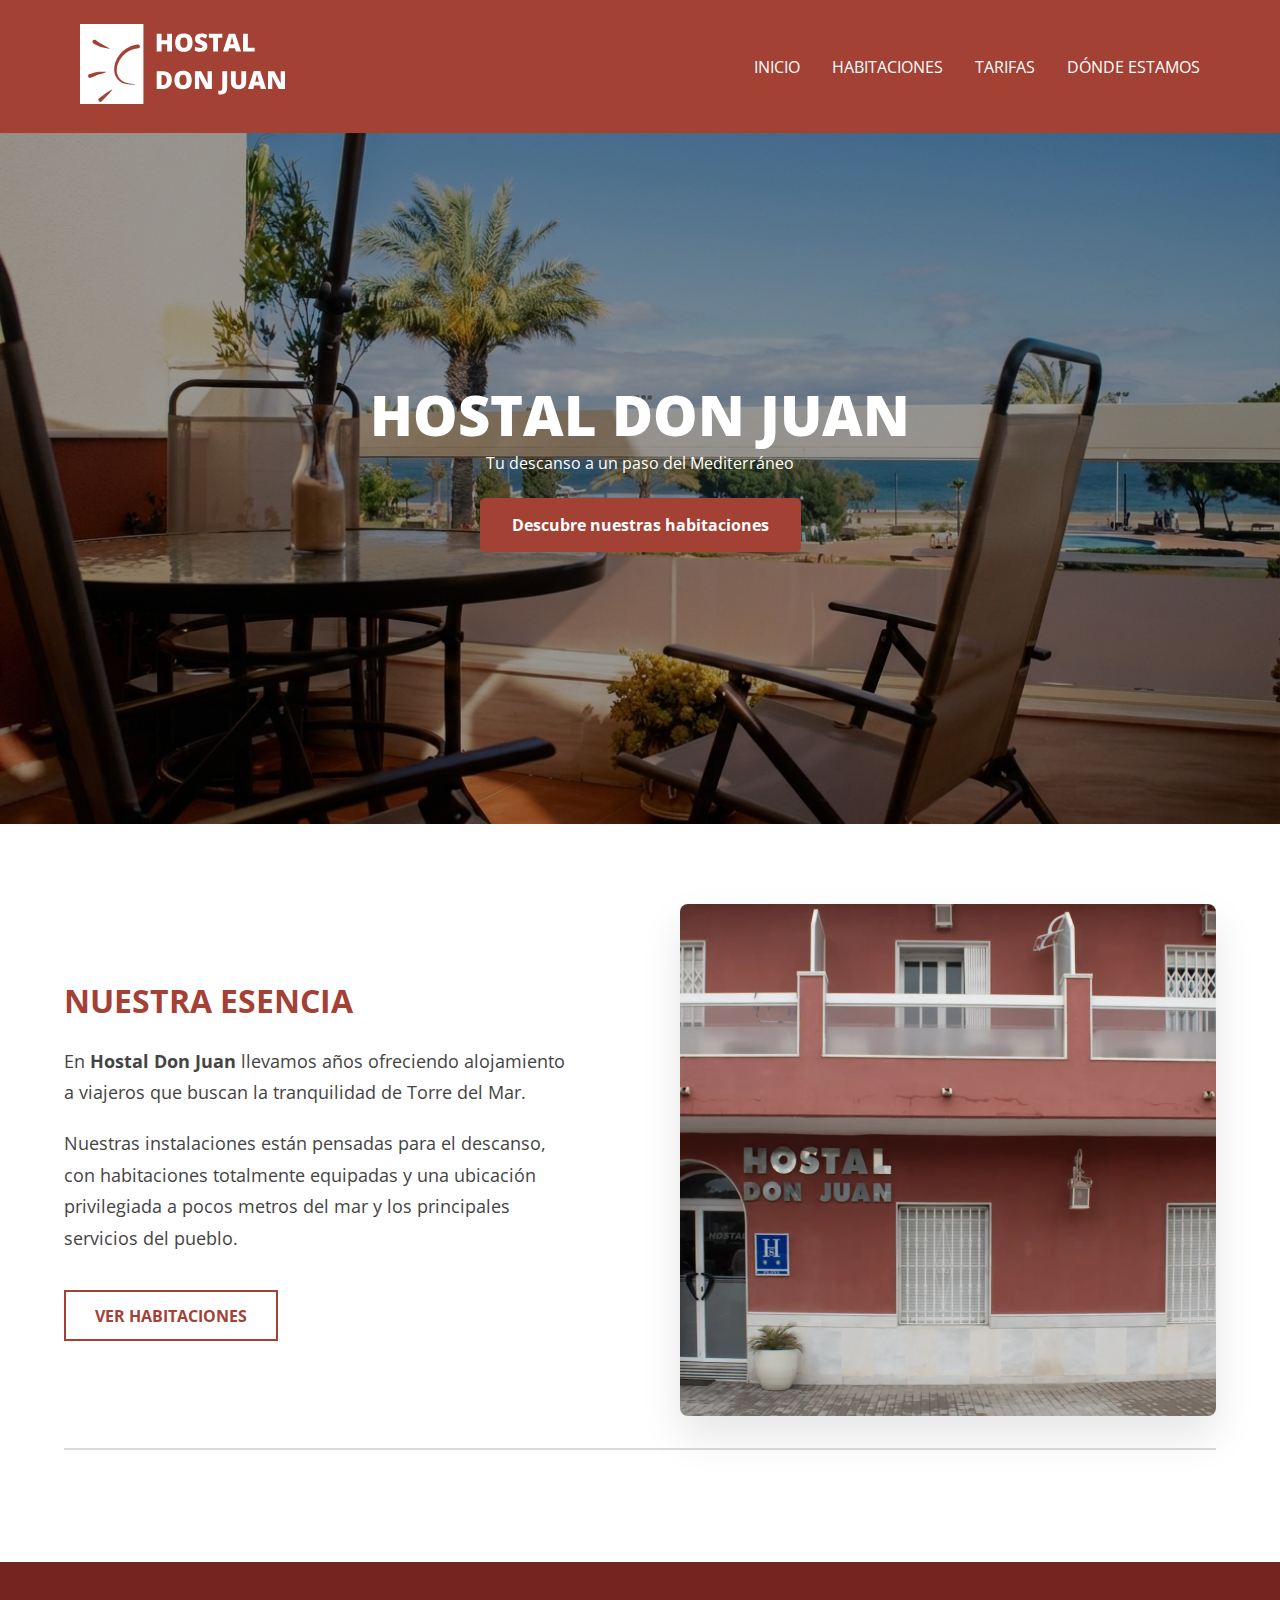
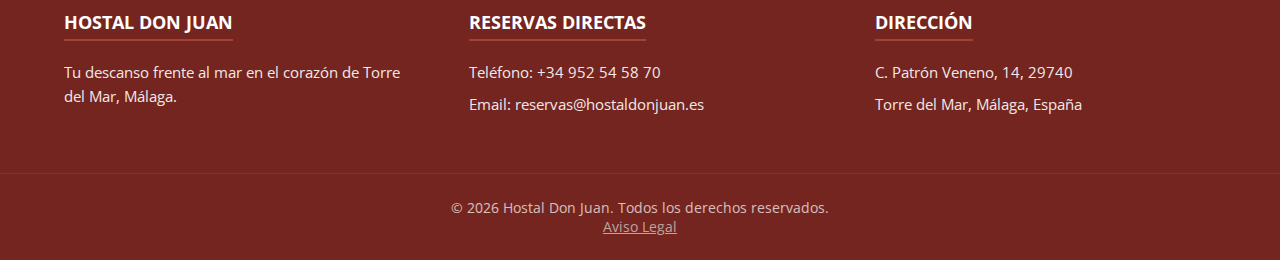
<file: index.html>
<!DOCTYPE html>
<html lang="es">
<head>
    <meta charset="UTF-8">
    <meta name="viewport" content="width=device-width, initial-scale=1.0">
    <title>Hostal Don Juan - Inicio</title>
    <meta name="description" content="Disfruta del descanso en el Hostal Don Juan, en el centro de Torre del Mar. Habitaciones con terraza, aire acondicionado y wifi a pocos metros de la playa.">
    <link rel="preconnect" href="https://fonts.googleapis.com">
    <link rel="preconnect" href="https://fonts.gstatic.com" crossorigin>
    <link href="https://fonts.googleapis.com/css2?family=Open+Sans:ital,wght@0,300..800;1,300..800&display=swap" rel="stylesheet">
    <link rel="stylesheet" href="css/style.css">

    <link rel="icon" type="image/svg+xml" href="img/favicon.svg">

    <script type="application/ld+json">
{
  "@context": "https://schema.org",
  "@type": "Hotel",
  "name": "Hostal Don Juan",
  "address": {
    "@type": "PostalAddress",
    "streetAddress": "C. Patrón Veneno, 14",
    "addressLocality": "Torre del Mar",
    "addressRegion": "Málaga",
    "postalCode": "29740",
    "addressCountry": "ES"
  },
  "telephone": "+34952545870"
}
</script>
</head>
<body>

    <header>
        <a href="index.html"><img src="img/logo-02.svg" alt="Logotipo Hostal Don Juan" class="logo-img"></a>
        

        <input type="checkbox" id="btn-menu">
        
        <label for="btn-menu" class="burger">
            <div class="line line1"></div>
            <div class="line line2"></div>
            <div class="line line3"></div>
        </label>

        <nav class="menu">
            <ul>
                <li><a href="index.html">Inicio</a></li>
                <li><a href="habitaciones.html">Habitaciones</a></li>
                <li><a href="tarifas.html">Tarifas</a></li>
                <li><a href="contacto.html">Dónde estamos</a></li>
            </ul>
        </nav>
    </header>

    <main>

        <section class="inicio">
        <div class="inicio-texto">
            <h1>Hostal Don Juan</h1>
            <p>Tu descanso a un paso del Mediterráneo</p>
            <a href="habitaciones.html" class="btn-rojo">Descubre nuestras habitaciones</a>
        </div>
        </section>

        <section class="galeria">

            <div class="contenedor-galeria">
                <div class="galeria-texto">
                    <h2>Nuestra Esencia</h2>
                    <p>En <strong>Hostal Don Juan</strong> llevamos años ofreciendo alojamiento a viajeros que buscan la tranquilidad de Torre del Mar.</p>
                    <p>Nuestras instalaciones están pensadas para el descanso, con habitaciones totalmente equipadas y una ubicación privilegiada a pocos metros del mar y los principales servicios del pueblo.</p>
                    <a href="habitaciones.html" class="btn-saber-mas">Ver habitaciones</a>
                </div>

                <div class="galeria-carrusel">

                    <div class="carrusel-track">
                        <img src="img/carrusel-01.webp" alt="Fachada Hostal">
                        <img src="img/carrusel-02.webp" alt="Recepción Hostal">
                        <img src="img/carrusel-03.webp" alt="Pasillo Hostal">
                        <img src="img/carrusel-04.webp" alt="Pasillo Hostal">
                        <img src="img/carrusel-05.webp" alt="Zona común Hostal">
                        <img src="img/carrusel-01.webp" alt="Fachada hostal">
                    </div>

                 </div>
            
            </div>

        </section>


    </main>

<footer>
    <div class="footer-container">
        <div class="footer-bloque">
            <h4>Hostal Don Juan</h4>
            <p>Tu descanso frente al mar en el corazón de Torre del Mar, Málaga.</p>
        </div>

        <div class="footer-bloque">
            <h4>Reservas Directas</h4>
            <p>Teléfono: +34 952 54 58 70</p>
            <p>Email: reservas@hostaldonjuan.es</p>
        </div>

        <div class="footer-bloque">
            <h4>Dirección</h4>
            <p>C. Patrón Veneno, 14, 29740</p>
            <p>Torre del Mar, Málaga, España</p>
        </div>
    </div>
    
<div class="footer-bottom">
        <p>&copy; 2026 Hostal Don Juan. Todos los derechos reservados.</p>
        <div class="legal-links">
            <a href="legal.html">Aviso Legal</a>

        </div>
    </div>
</footer>

</body>
</html>
</file>
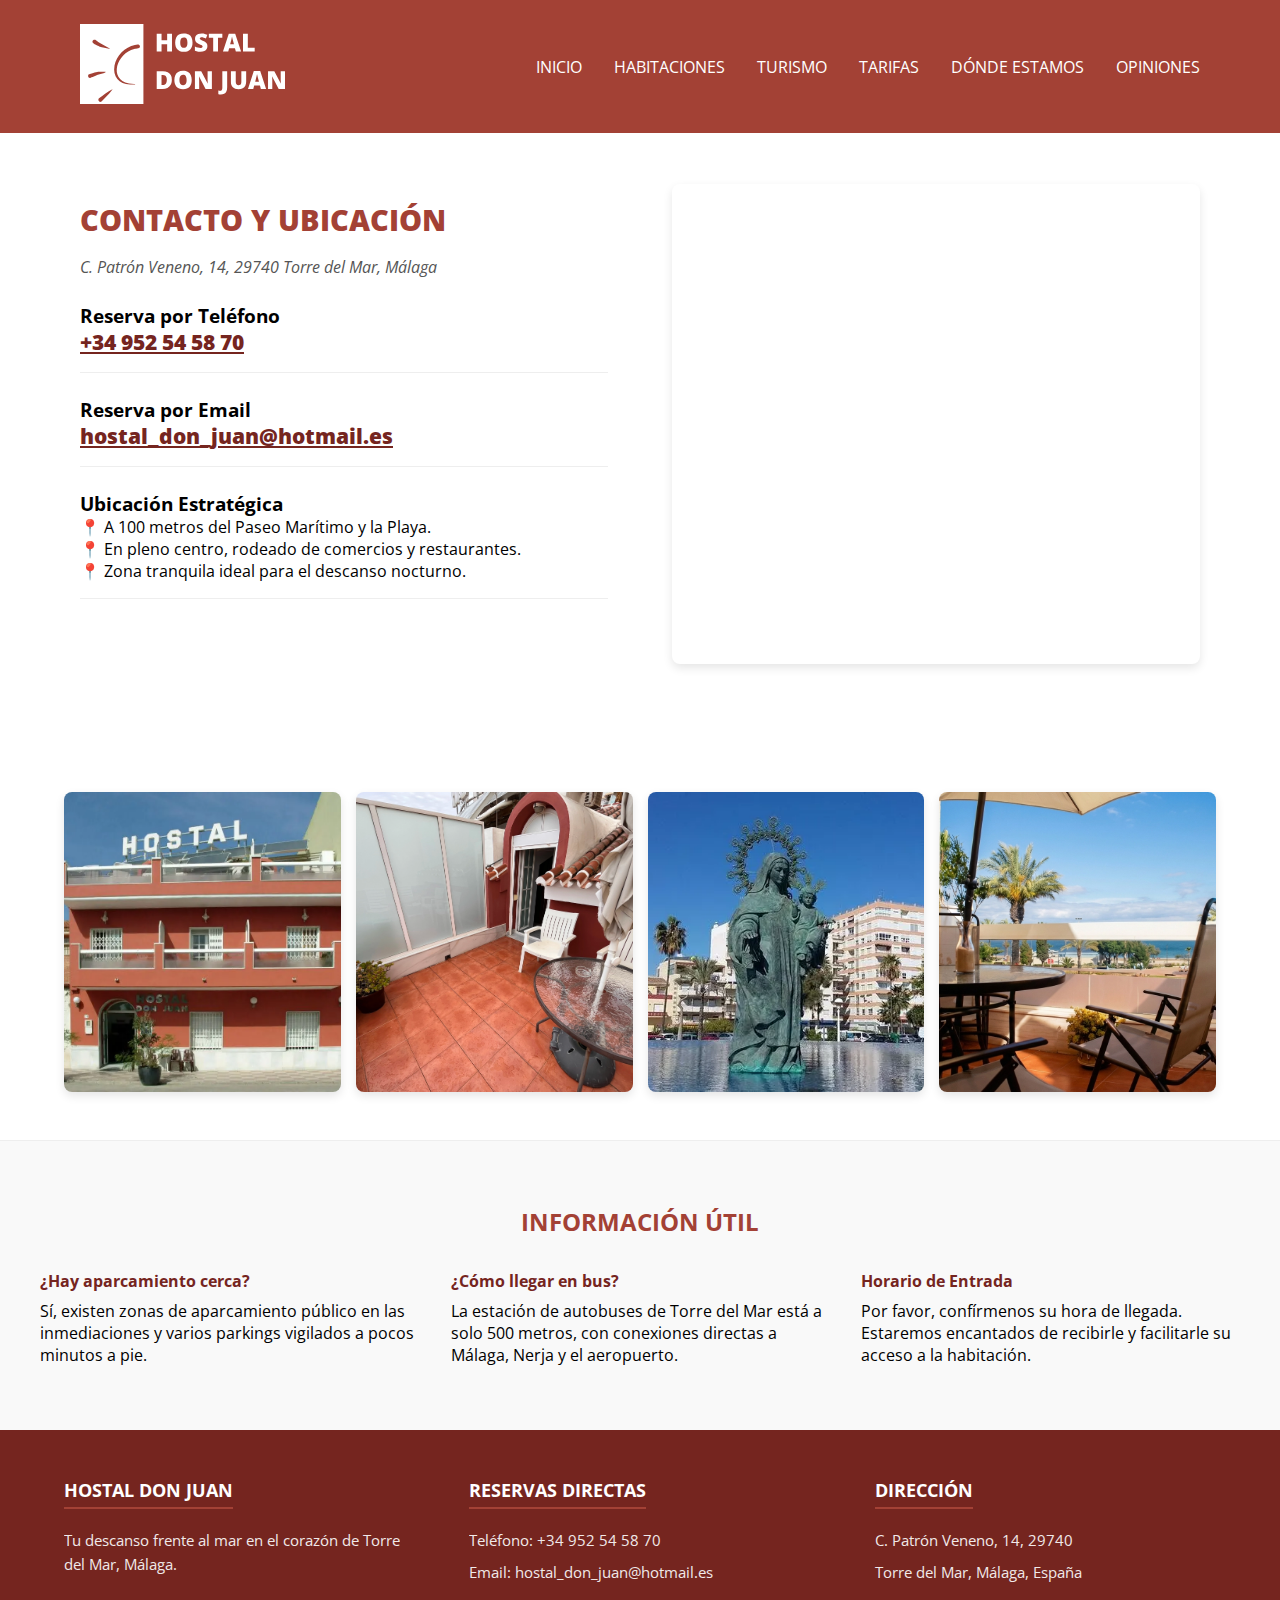
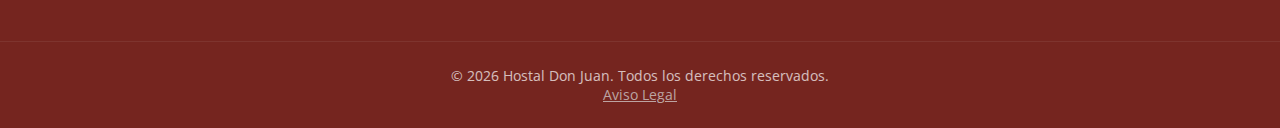
<file: contacto.html>
<!DOCTYPE html>
<html lang="es">
<head>
    <meta charset="UTF-8">
    <meta name="viewport" content="width=device-width, initial-scale=1.0">
    <title>Hostal Don Juan - Dónde estamos</title>
    <meta name="description" content="¿Buscas dónde estamos? Encuentra la dirección del Hostal Don Juan en Torre del Mar, nuestro teléfono de reservas y el mapa para llegar fácilmente a pie o en coche.">
    <link rel="canonical" href="https://www.hostaldonjuantorredelmar.es/contacto.html" />
    <link rel="preconnect" href="https://fonts.googleapis.com">
    <link rel="preconnect" href="https://fonts.gstatic.com" crossorigin>
    <link href="https://fonts.googleapis.com/css2?family=Open+Sans:ital,wght@0,300..800;1,300..800&display=swap" rel="stylesheet">
    <link rel="stylesheet" href="css/style.css">
    <link rel="icon" type="image/svg+xml" href="img/favicon.svg">
</head>
<body>

    <header>
        <a href="index.html"><img src="img/logo-02.svg" alt="Logotipo Hostal Don Juan" class="logo-img"></a>
        <input type="checkbox" id="btn-menu">
        <label for="btn-menu" class="burger">
            <div class="line line1"></div>
            <div class="line line2"></div>
            <div class="line line3"></div>
        </label>

        <nav class="menu">
            <ul>
                <li><a href="index.html">Inicio</a></li>
                <li><a href="habitaciones.html">Habitaciones</a></li>
                <li><a href="turismo.html">Turismo</a></li>
                <li><a href="tarifas.html">Tarifas</a></li>
                <li><a href="contacto.html">Dónde estamos</a></li>
                <li><a href="opiniones.html">Opiniones</a></li>
            </ul>
        </nav>
    </header>

    <main>
        <section class="contacto-ubicacion">
            <div class="contenedor-grid">
                
                <div class="info-reservas">
                    <h1>Contacto y Ubicación</h1>
                    <p class="direccion">C. Patrón Veneno, 14, 29740 Torre del Mar, Málaga</p>
                    
                    <div class="bloque-dato">
                        <h3>Reserva por Teléfono</h3>
                        <p><a class="numero" href="tel:+34952545870">+34 952 54 58 70</a></p>
                    </div>

                    <div class="bloque-dato">
                        <h3>Reserva por Email</h3>
                        <p><a class="email" href="mailto:hostal_don_juan@hotmail.es">hostal_don_juan@hotmail.es</a></p>
                    </div>

                    <div class="bloque-dato">
                        <h3>Ubicación Estratégica</h3>
                        <p>📍 A 100 metros del Paseo Marítimo y la Playa.</p>
                        <p>📍 En pleno centro, rodeado de comercios y restaurantes.</p>
                        <p>📍 Zona tranquila ideal para el descanso nocturno.</p>
                    </div>
                </div>

                <div class="mapa">
                    <iframe src="https://www.google.com/maps/embed?pb=!1m18!1m12!1m3!1d3195.4055452243464!2d-4.0954933!3d36.7368565!2m3!1f0!2f0!3f0!3m2!1i1024!2i768!4f13.1!3m3!1m2!1s0xd724653e1986561%3A0xe21262d3a3c108b3!2sC.%20Patr%C3%B3n%20Veneno%2C%2014%2C%2029740%20Torre%20del%20Mar%2C%20M%C3%A1laga!5e0!3m2!1ses!2ses!4v1700000000000" loading="lazy"></iframe>
                </div>

            </div>
        </section>

        <section class="galeria-contacto">
            <div class="mosaico-grid">
                <img src="img/fachada.webp" alt="Entrada Hostal Don Juan">
                <img src="img/h3_6.webp" alt="Vistas a la playa">
                <img src="img/fuente.webp" alt="Fuente Virgen del Carmen">
                <img src="img/inicio-02.webp" alt="Terraza">
            </div>
        </section>

        <section class="faq-contacto" style="background-color: #f9f9f9; padding: 4rem 1.5rem; border-top: 1px solid #eee;">
            <div style="max-width: 75rem; margin: 0 auto;">
                <h2 style="color: #A34135; text-transform: uppercase; margin-bottom: 2rem; text-align: center;">Información Útil</h2>
                
                <div class="contenedor-grid" style="display: grid; grid-template-columns: repeat(auto-fit, minmax(300px, 1fr)); gap: 2rem;">
                    <div class="bloque-faq">
                        <h4 style="color: #75251F; margin-bottom: 0.5rem;">¿Hay aparcamiento cerca?</h4>
                        <p>Sí, existen zonas de aparcamiento público en las inmediaciones y varios parkings vigilados a pocos minutos a pie.</p>
                    </div>
                    <div class="bloque-faq">
                        <h4 style="color: #75251F; margin-bottom: 0.5rem;">¿Cómo llegar en bus?</h4>
                        <p>La estación de autobuses de Torre del Mar está a solo 500 metros, con conexiones directas a Málaga, Nerja y el aeropuerto.</p>
                    </div>
                    <div class="bloque-faq">
                        <h4 style="color: #75251F; margin-bottom: 0.5rem;">Horario de Entrada</h4>
                        <p>Por favor, confírmenos su hora de llegada. Estaremos encantados de recibirle y facilitarle su acceso a la habitación.</p>
                    </div>
                </div>
            </div>
        </section>
    </main>

    <footer>
        <div class="footer-container">
            <div class="footer-bloque">
                <h4>Hostal Don Juan</h4>
                <p>Tu descanso frente al mar en el corazón de Torre del Mar, Málaga.</p>
            </div>

            <div class="footer-bloque">
                <h4>Reservas Directas</h4>
                <p>Teléfono: +34 952 54 58 70</p>
                <p>Email: hostal_don_juan@hotmail.es</p>
            </div>

            <div class="footer-bloque">
                <h4>Dirección</h4>
                <p>C. Patrón Veneno, 14, 29740</p>
                <p>Torre del Mar, Málaga, España</p>
            </div>
        </div>
        
        <div class="footer-bottom">
            <p>© 2026 Hostal Don Juan. Todos los derechos reservados.</p>
            <div class="legal-links">
                <a href="legal.html">Aviso Legal</a>
            </div>
        </div>
    </footer>
</body>
</html>
</file>
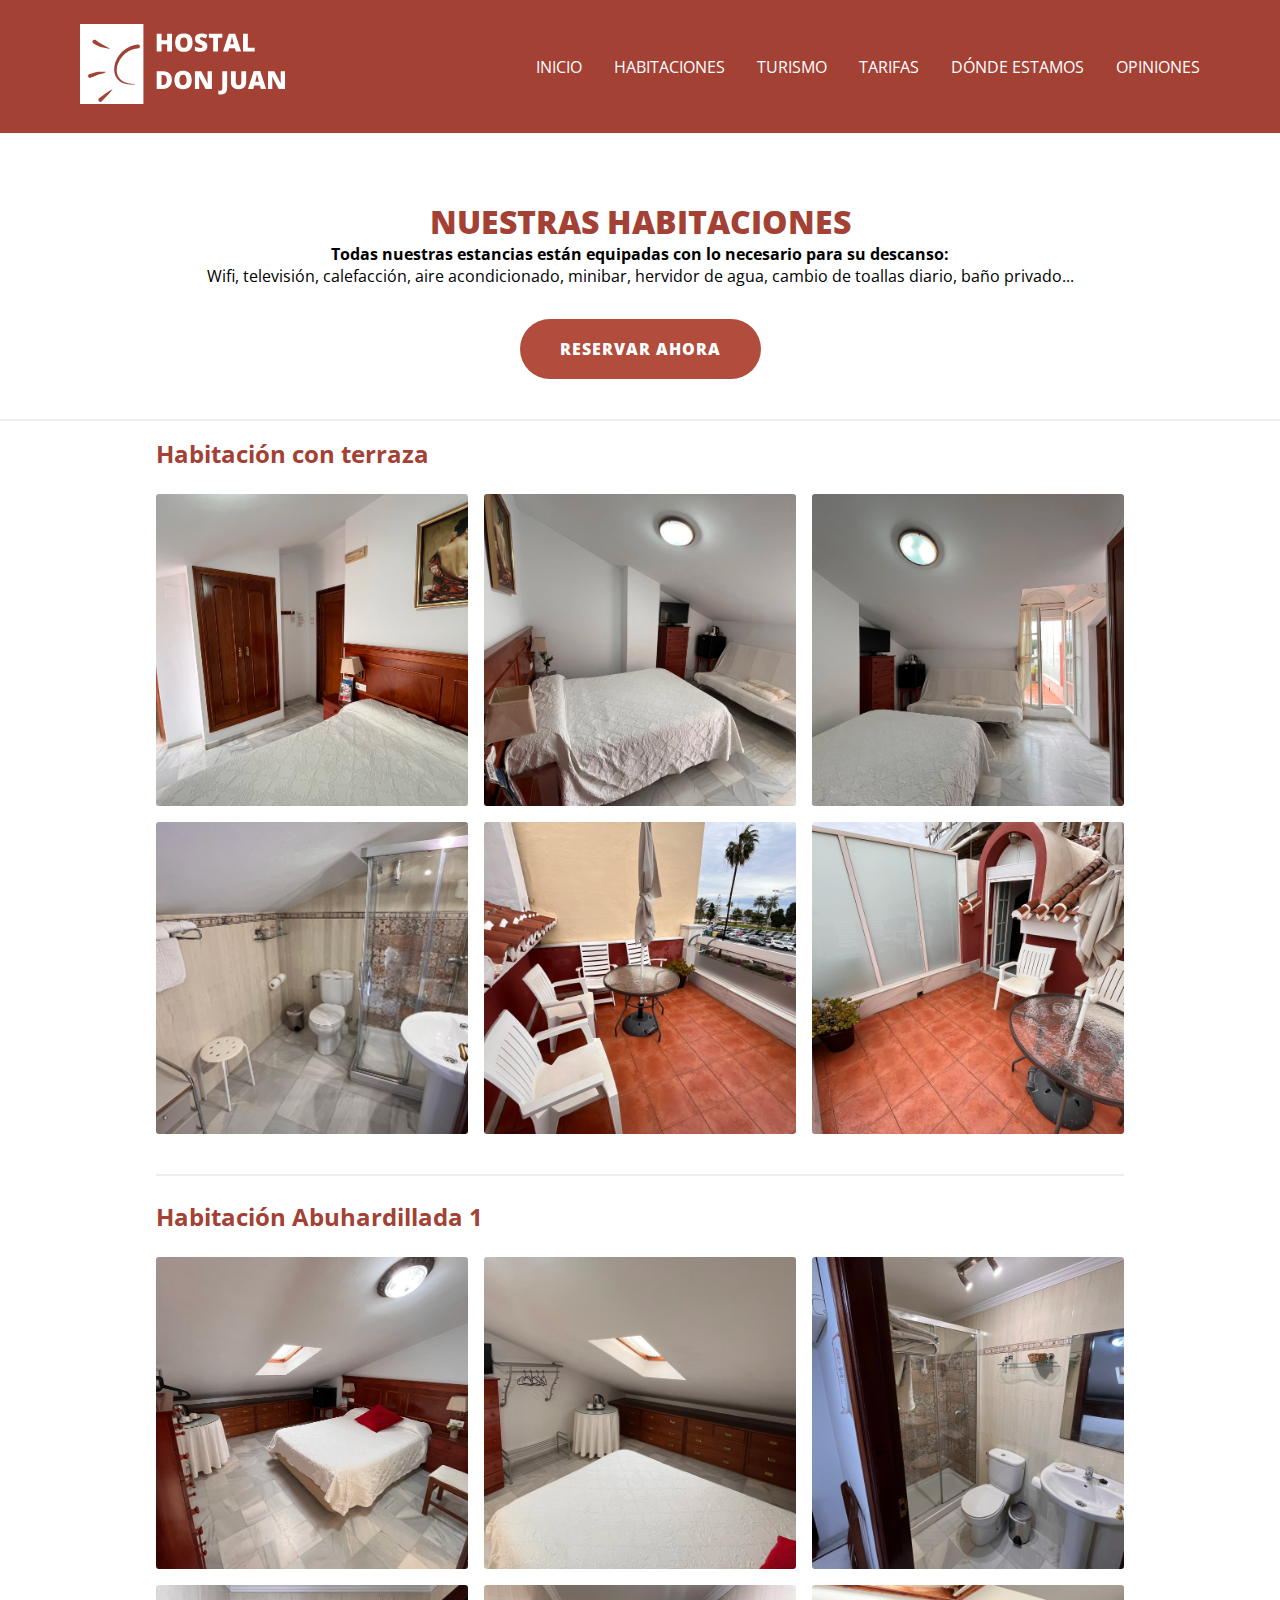
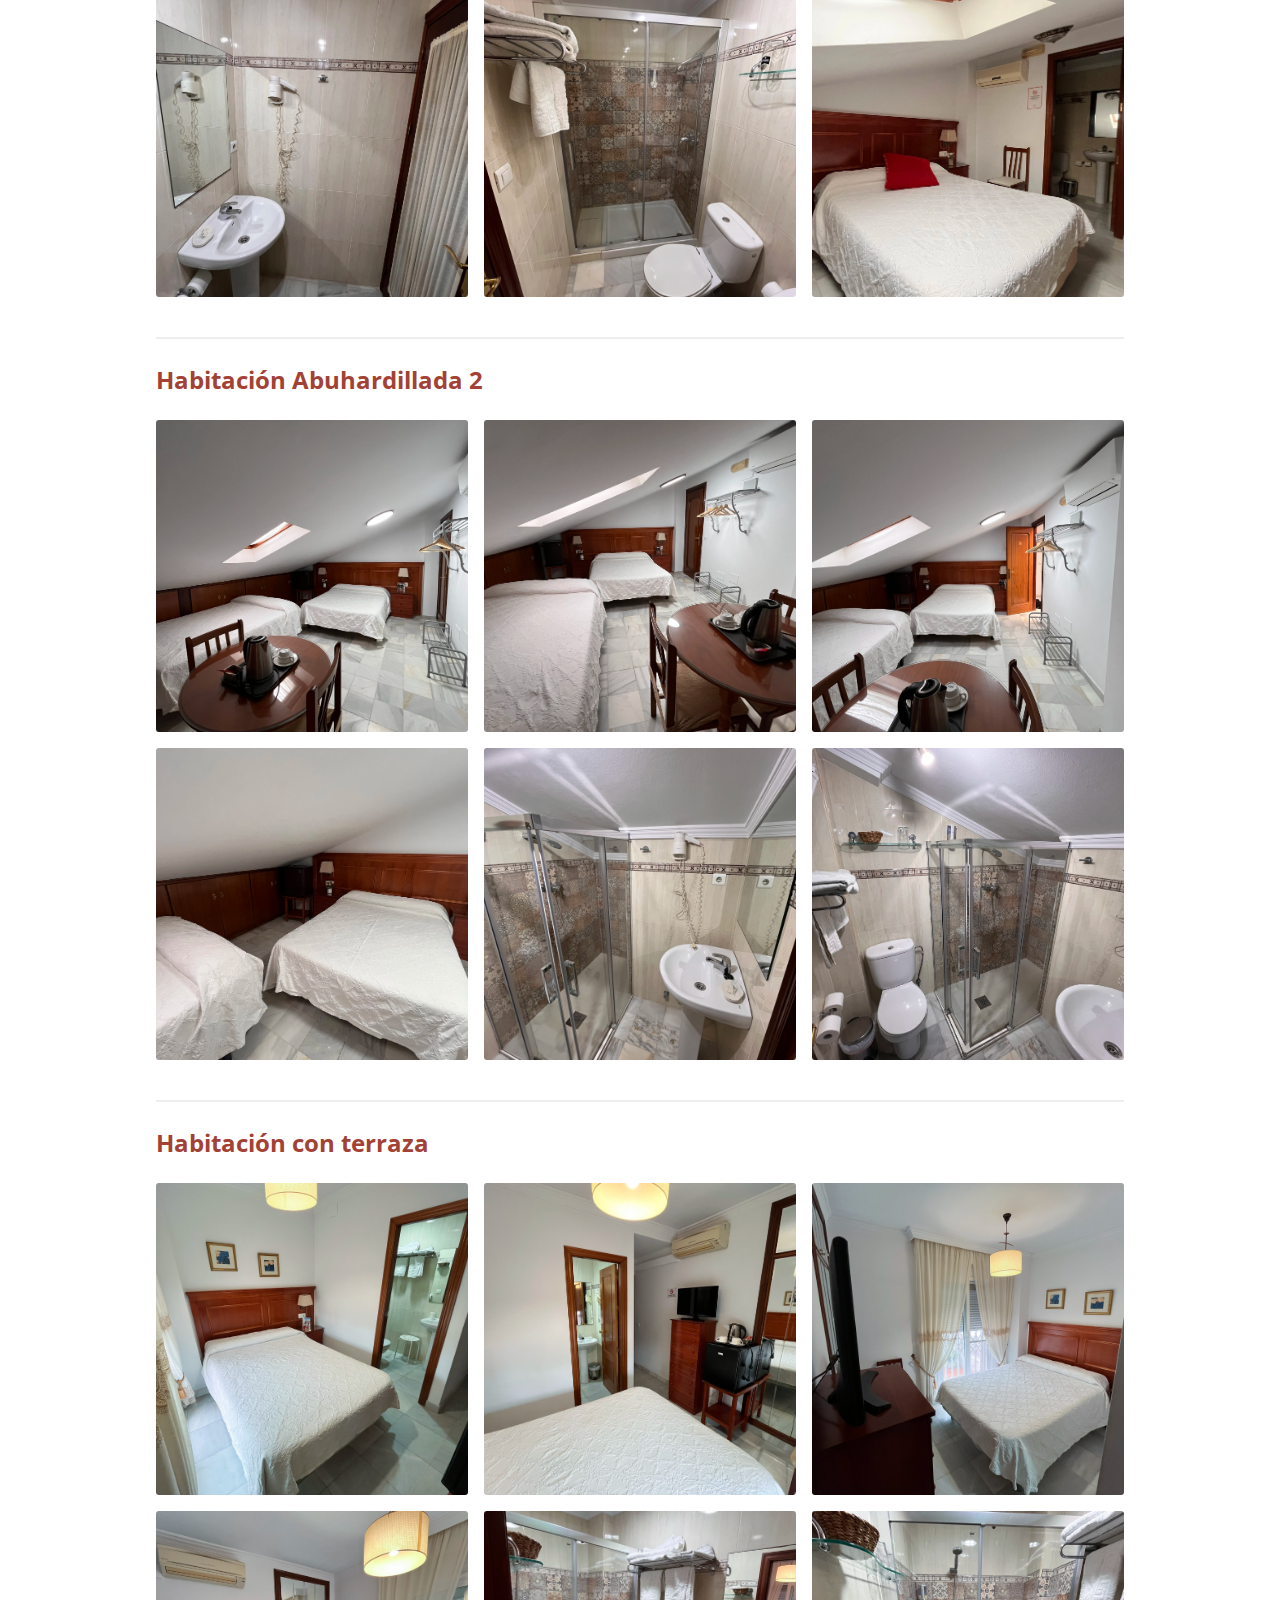
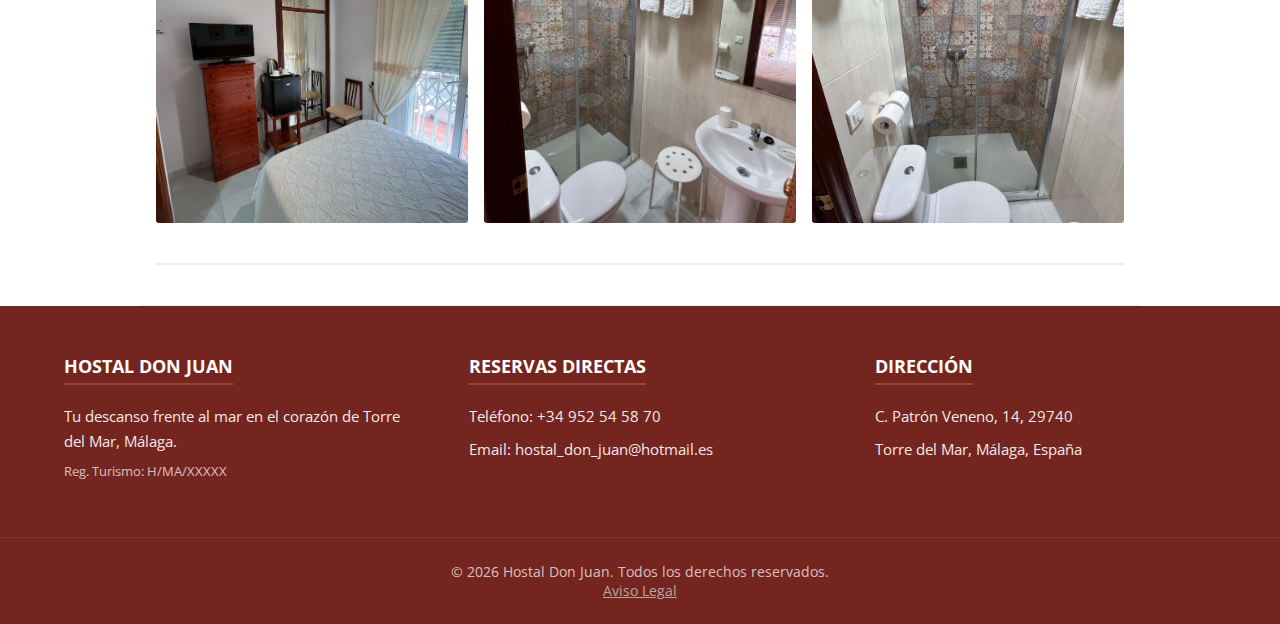
<file: habitaciones.html>
<!DOCTYPE html>
<html lang="es">
<head>
    <meta charset="UTF-8">
    <meta name="viewport" content="width=device-width, initial-scale=1.0">
    <title>Hostal Don Juan - Habitaciones</title>
    <meta name="description" content="Explora nuestras habitaciones abuhardilladas y dobles con terraza. Equipadas con aire acondicionado, wifi, minibar y baño privado para una estancia perfecta.">
    <link rel="canonical" href="https://www.hostaldonjuantorredelmar.es/habitaciones.html" />
    <link rel="preconnect" href="https://fonts.googleapis.com">
    <link rel="preconnect" href="https://fonts.gstatic.com" crossorigin>
    <link href="https://fonts.googleapis.com/css2?family=Open+Sans:ital,wght@0,300..800;1,300..800&display=swap" rel="stylesheet">
    
    <link rel="stylesheet" href="https://cdn.jsdelivr.net/npm/swiper@11/swiper-bundle.min.css" />
    <link rel="stylesheet" href="css/style.css">
    <link rel="icon" type="image/svg+xml" href="img/favicon.svg">
</head>
<body>

    <header>
        <a href="index.html"><img src="img/logo-02.svg" alt="Logotipo Hostal Don Juan" class="logo-img"></a>
        <input type="checkbox" id="btn-menu">
        <label for="btn-menu" class="burger">
            <div class="line line1"></div>
            <div class="line line2"></div>
            <div class="line line3"></div>
        </label>

        <nav class="menu">
            <ul>
                <li><a href="index.html">Inicio</a></li>
                <li><a href="habitaciones.html">Habitaciones</a></li>
                <li><a href="turismo.html">Turismo</a></li>
                <li><a href="tarifas.html">Tarifas</a></li>
                <li><a href="contacto.html">Dónde estamos</a></li>
                <li><a href="opiniones.html">Opiniones</a></li>
            </ul>
        </nav>
    </header>

    <main class="pagina-habitaciones">
        <section class="servicios-generales">
            <h1>Nuestras Habitaciones</h1>
            <h4>Todas nuestras estancias están equipadas con lo necesario para su descanso:</h4>
            <p>Wifi, televisión, calefacción, aire acondicionado, minibar, hervidor de agua, cambio de toallas diario, baño privado...</p>
            <a href="contacto.html" class="btn-reserva-principal">RESERVAR AHORA</a>
        </section>

        <section class="seccion-habitacion">
            
           <div class="habitacion-texto">
                <h2>Habitación con terraza</h2>
            </div>
            <div class="mosaico-habitacion">
                <img src="img/h3_1.webp" alt="Foto 1" onclick="abrirVisor(0, 'h3')">
                <img src="img/h3_2.webp" alt="Foto 2" onclick="abrirVisor(1, 'h3')">
                <img src="img/h3_3.webp" alt="Foto 3" onclick="abrirVisor(2, 'h3')">
                <img src="img/h3_4.webp" alt="Foto 4" onclick="abrirVisor(3, 'h3')">
                <img src="img/h3_5.webp" alt="Foto 5" onclick="abrirVisor(4, 'h3')">
                <img src="img/h3_6.webp" alt="Foto 6" onclick="abrirVisor(5, 'h3')">
            </div>

            <div class="habitacion-texto">
                <h2>Habitación Abuhardillada 1</h2>
            </div>
            <div class="mosaico-habitacion">
                <img src="img/h1_1.webp" alt="Foto 1" onclick="abrirVisor(0, 'h1')">
                <img src="img/h1_2.webp" alt="Foto 2" onclick="abrirVisor(1, 'h1')">
                <img src="img/h1_3.webp" alt="Foto 3" onclick="abrirVisor(2, 'h1')">
                <img src="img/h1_4.webp" alt="Foto 4" onclick="abrirVisor(3, 'h1')">
                <img src="img/h1_5.webp" alt="Foto 5" onclick="abrirVisor(4, 'h1')">
                <img src="img/h1_6.webp" alt="Foto 6" onclick="abrirVisor(5, 'h1')">
            </div>

            <div class="habitacion-texto">
                <h2>Habitación Abuhardillada 2</h2>
            </div>
            <div class="mosaico-habitacion">
                <img src="img/h2_1.webp" alt="Foto 1" onclick="abrirVisor(0, 'h2')">
                <img src="img/h2_2.webp" alt="Foto 2" onclick="abrirVisor(1, 'h2')">
                <img src="img/h2_3.webp" alt="Foto 3" onclick="abrirVisor(2, 'h2')">
                <img src="img/h2_4.webp" alt="Foto 4" onclick="abrirVisor(3, 'h2')">
                <img src="img/h2_5.webp" alt="Foto 5" onclick="abrirVisor(4, 'h2')">
                <img src="img/h2_6.webp" alt="Foto 6" onclick="abrirVisor(5, 'h2')">
            </div>

 
            <div class="habitacion-texto">
                <h2>Habitación con terraza</h2>
            </div>
            <div class="mosaico-habitacion">
                <img src="img/h4_1.webp" alt="Foto 1" onclick="abrirVisor(0, 'h4')">
                <img src="img/h4_2.webp" alt="Foto 2" onclick="abrirVisor(1, 'h4')">
                <img src="img/h4_3.webp" alt="Foto 3" onclick="abrirVisor(2, 'h4')">
                <img src="img/h4_4.webp" alt="Foto 4" onclick="abrirVisor(3, 'h4')">
                <img src="img/h4_5.webp" alt="Foto 5" onclick="abrirVisor(4, 'h4')">
                <img src="img/h4_6.webp" alt="Foto 6" onclick="abrirVisor(5, 'h4')">
            </div>
        </section>
    </main>

    <div id="visor-swiper" class="visor-overlay">
        <span class="cerrar-visor" onclick="cerrarVisor()">&times;</span>
        <div class="swiper swiper-visor">
            <div class="swiper-wrapper" id="wrapper-dinamico">
                </div>
            <div class="swiper-button-next"></div>
            <div class="swiper-button-prev"></div>
        </div>
    </div>

    <footer>
        <div class="footer-container">
            <div class="footer-bloque">
                <h4>Hostal Don Juan</h4>
                <p>Tu descanso frente al mar en el corazón de Torre del Mar, Málaga.</p>
                <p style="font-size: 0.8rem; opacity: 0.7;">Reg. Turismo: H/MA/XXXXX</p>
            </div>
            <div class="footer-bloque">
                <h4>Reservas Directas</h4>
                <p>Teléfono: +34 952 54 58 70</p>
                <p>Email: hostal_don_juan@hotmail.es</p>
            </div>
            <div class="footer-bloque">
                <h4>Dirección</h4>
                <p>C. Patrón Veneno, 14, 29740</p>
                <p>Torre del Mar, Málaga, España</p>
            </div>
        </div>
        <div class="footer-bottom">
            <p>&copy; 2026 Hostal Don Juan. Todos los derechos reservados.</p>
            <div class="legal-links">
                <a href="legal.html">Aviso Legal</a>
            </div>
        </div>
    </footer>

    <script src="https://cdn.jsdelivr.net/npm/swiper@11/swiper-bundle.min.js"></script>
    <script>
        let mySwiper;
        
        // Función para abrir el visor táctil
        function abrirVisor(index, grupo) {
            const wrapper = document.getElementById('wrapper-dinamico');
            wrapper.innerHTML = ''; // Limpiar fotos anteriores
            
            // Base de datos de imágenes por habitación
            const fotos = {
                'h1': ['img/h1_1.webp', 'img/h1_2.webp', 'img/h1_3.webp', 'img/h1_4.webp', 'img/h1_5.webp', 'img/h1_6.webp'],
                'h2': ['img/h2_1.webp', 'img/h2_2.webp', 'img/h2_3.webp', 'img/h2_4.webp', 'img/h2_5.webp', 'img/h2_6.webp'],
                'h3': ['img/h3_1.webp', 'img/h3_2.webp', 'img/h3_3.webp', 'img/h3_4.webp', 'img/h3_5.webp', 'img/h3_6.webp'],
                'h4': ['img/h4_1.webp', 'img/h4_2.webp', 'img/h4_3.webp', 'img/h4_4.webp', 'img/h4_5.webp', 'img/h4_6.webp']
            };

            // Inyectar las fotos en el carrusel
            fotos[grupo].forEach(src => {
                const slide = document.createElement('div');
                slide.className = 'swiper-slide';
                slide.innerHTML = `<img src="${src}" alt="Vista ampliada">`;
                wrapper.appendChild(slide);
            });

            // Mostrar el visor
            const visor = document.getElementById('visor-swiper');
            visor.style.display = 'flex';
            document.body.style.overflow = 'hidden'; // Bloquear scroll de fondo

            // Iniciar Swiper
            if (mySwiper) mySwiper.destroy();
            mySwiper = new Swiper(".swiper-visor", {
                initialSlide: index,
                loop: true,
                grabCursor: true,
                navigation: {
                    nextEl: ".swiper-button-next",
                    prevEl: ".swiper-button-prev",
                },
            });
        }

        // Función para cerrar el visor
        function cerrarVisor() {
            document.getElementById('visor-swiper').style.display = 'none';
            document.body.style.overflow = 'auto'; // Recuperar scroll
        }

        // Cerrar al pulsar la tecla ESC
        document.addEventListener('keydown', (e) => {
            if (e.key === "Escape") cerrarVisor();
        });
    </script>
</body>
</html>
</file>
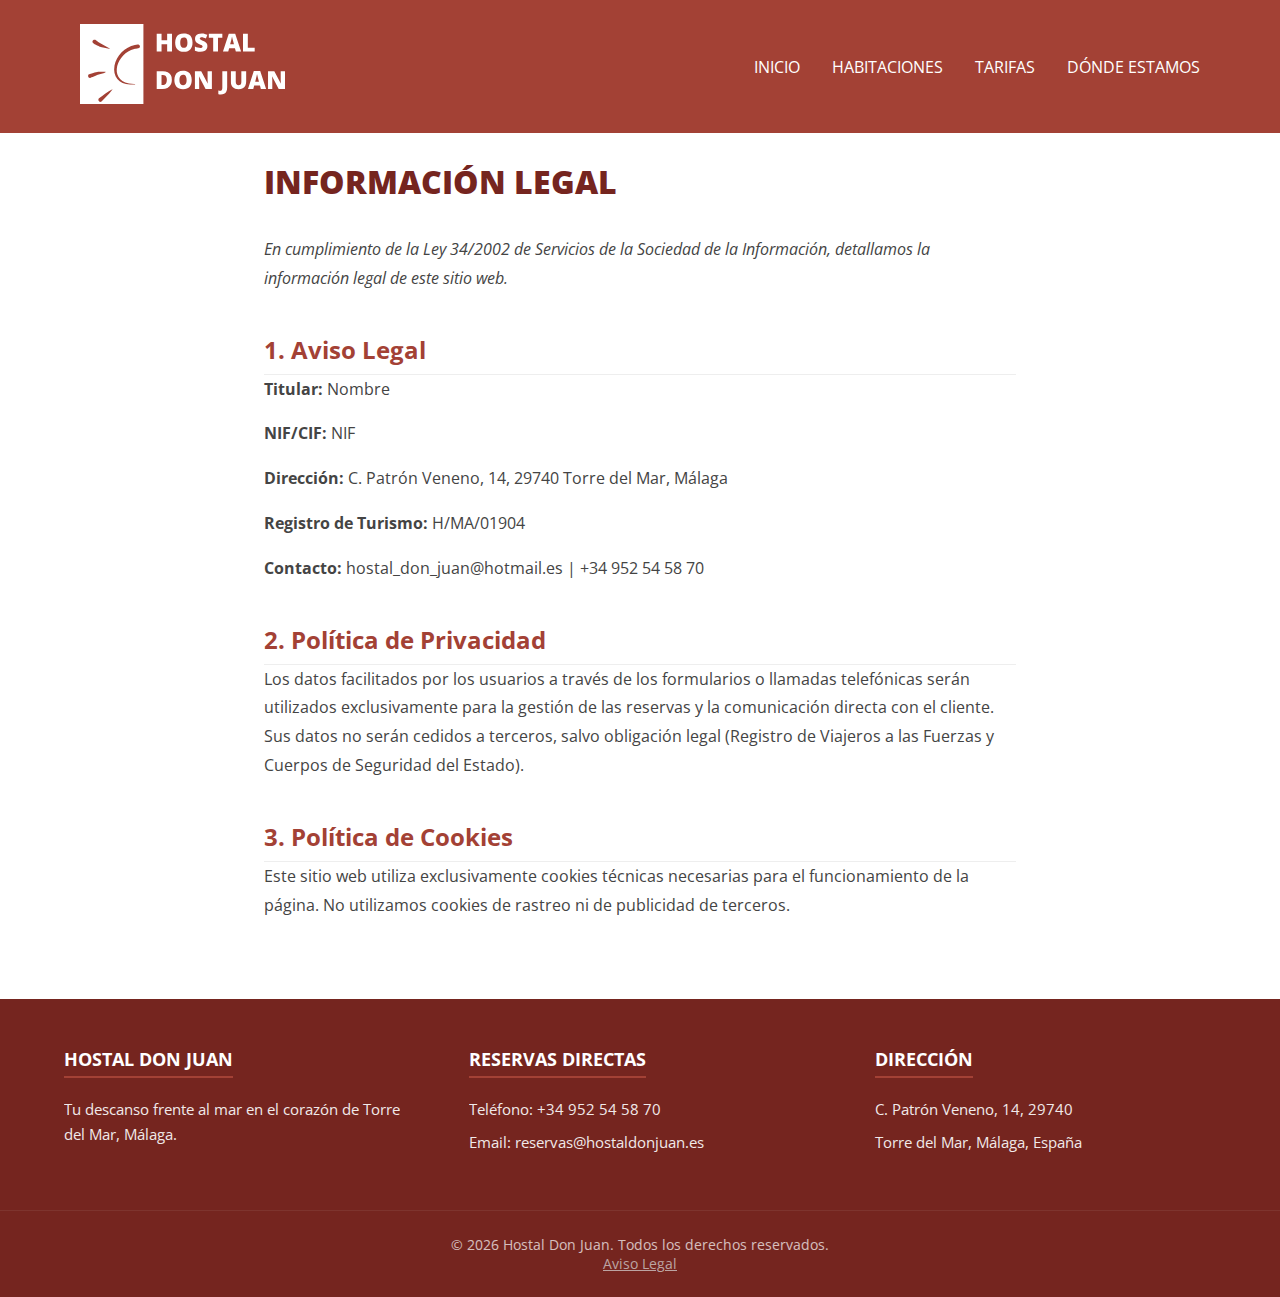
<file: legal.html>
<!DOCTYPE html>
<html lang="es">
<head>
    <meta charset="UTF-8">
    <meta name="viewport" content="width=device-width, initial-scale=1.0">
    <title>Hostal Don Juan - Avisos legales</title>
    <meta name="description" content="Información legal, política de privacidad y condiciones de uso del sitio web oficial del Hostal Don Juan en Torre del Mar, Málaga.">
    <link rel="preconnect" href="https://fonts.googleapis.com">
    <link rel="preconnect" href="https://fonts.gstatic.com" crossorigin>
    <link href="https://fonts.googleapis.com/css2?family=Open+Sans:ital,wght@0,300..800;1,300..800&display=swap" rel="stylesheet">
    <link rel="stylesheet" href="css/style.css">
        <link rel="icon" type="image/svg+xml" href="img/favicon.svg">
</head>
<body>

    <header>
        <a href="index.html"><img src="img/logo-02.svg" alt="Logotipo Hostal Don Juan" class="logo-img"></a>
        

        <input type="checkbox" id="btn-menu">
        
        <label for="btn-menu" class="burger">
            <div class="line line1"></div>
            <div class="line line2"></div>
            <div class="line line3"></div>
        </label>

        <nav class="menu">
            <ul>
                <li><a href="index.html">Inicio</a></li>
                <li><a href="habitaciones.html">Habitaciones</a></li>
                <li><a href="tarifas.html">Tarifas</a></li>
                <li><a href="contacto.html">Dónde estamos</a></li>
            </ul>
        </nav>
    </header>

    <main class="pagina-legal">
        <section class="contenedor-legal">
            <h1>Información Legal</h1>
            <p class="introduccion">En cumplimiento de la Ley 34/2002 de Servicios de la Sociedad de la Información, detallamos la información legal de este sitio web.</p>

            <article id="aviso-legal">
                <h2>1. Aviso Legal</h2>
                <p><strong>Titular:</strong> Nombre</p>
                <p><strong>NIF/CIF:</strong> NIF</p>
                <p><strong>Dirección:</strong> C. Patrón Veneno, 14, 29740 Torre del Mar, Málaga</p>
                <p><strong>Registro de Turismo:</strong> H/MA/01904</p>
                <p><strong>Contacto:</strong> hostal_don_juan@hotmail.es | +34 952 54 58 70</p>
            </article>

            <article id="privacidad">
                <h2>2. Política de Privacidad</h2>
                <p>Los datos facilitados por los usuarios a través de los formularios o llamadas telefónicas serán utilizados exclusivamente para la gestión de las reservas y la comunicación directa con el cliente. Sus datos no serán cedidos a terceros, salvo obligación legal (Registro de Viajeros a las Fuerzas y Cuerpos de Seguridad del Estado).</p>
            </article>

            <article id="cookies">
                <h2>3. Política de Cookies</h2>
                <p>Este sitio web utiliza exclusivamente cookies técnicas necesarias para el funcionamiento de la página. No utilizamos cookies de rastreo ni de publicidad de terceros.</p>
            </article>
        </section>
    </main>

    <footer>
    <div class="footer-container">
        <div class="footer-bloque">
            <h4>Hostal Don Juan</h4>
            <p>Tu descanso frente al mar en el corazón de Torre del Mar, Málaga.</p>
        </div>

        <div class="footer-bloque">
            <h4>Reservas Directas</h4>
            <p>Teléfono: +34 952 54 58 70</p>
            <p>Email: reservas@hostaldonjuan.es</p>
        </div>

        <div class="footer-bloque">
            <h4>Dirección</h4>
            <p>C. Patrón Veneno, 14, 29740</p>
            <p>Torre del Mar, Málaga, España</p>
        </div>
    </div>
    
<div class="footer-bottom">
        <p>&copy; 2026 Hostal Don Juan. Todos los derechos reservados.</p>
        <div class="legal-links">
            <a href="legal.html">Aviso Legal</a>
        </div>
    </div>
</footer>

</body>
</html>
</file>
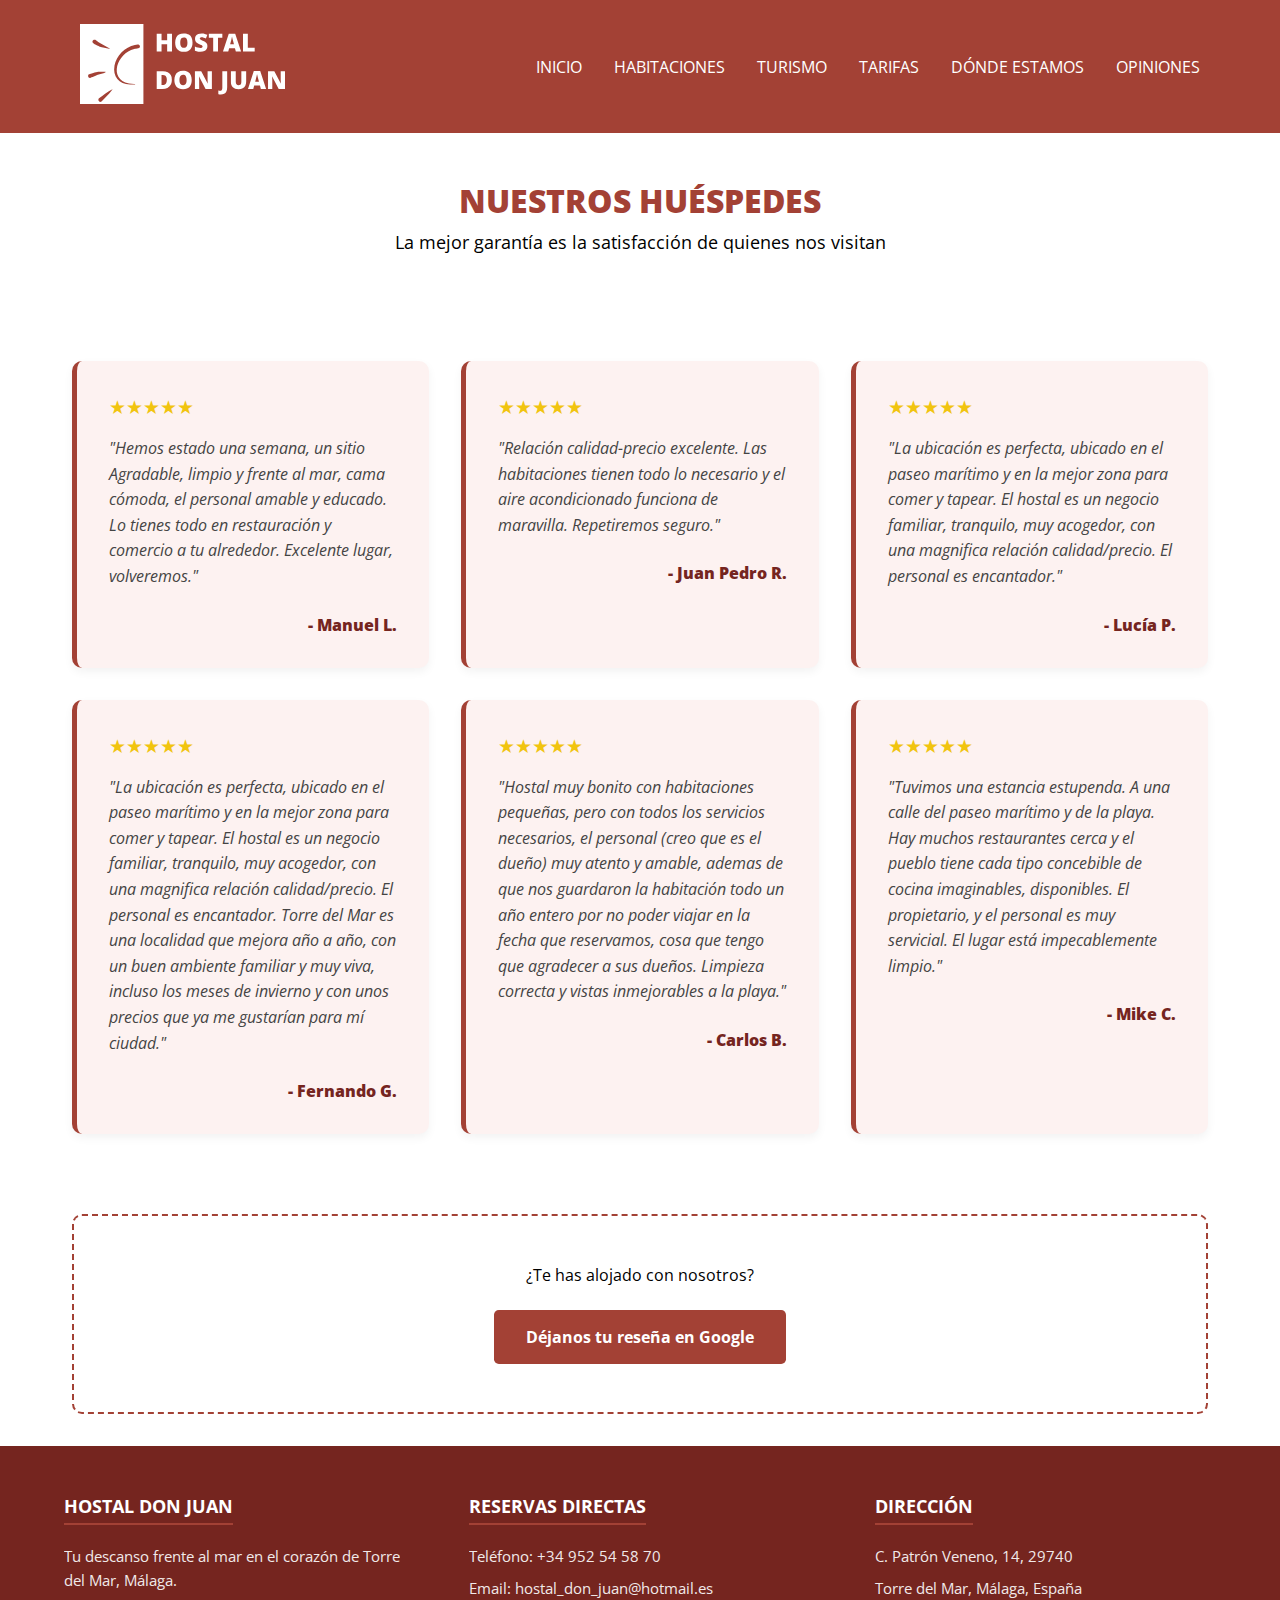
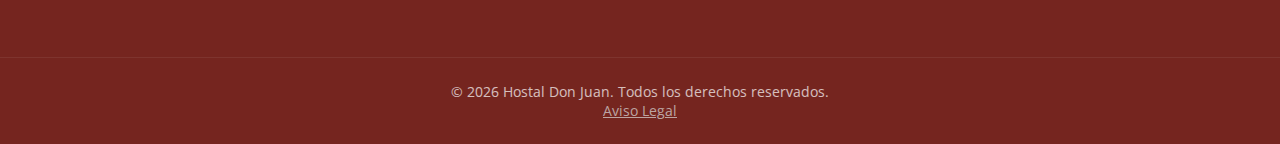
<file: opiniones.html>
<!DOCTYPE html>
<html lang="es">
<head>
    <meta charset="UTF-8">
    <meta name="viewport" content="width=device-width, initial-scale=1.0">
    <title>Hostal Don Juan - Opiniones</title>
    <meta name="description" content="¿Buscas dónde estamos? Encuentra la dirección del Hostal Don Juan en Torre del Mar, nuestro teléfono de reservas y el mapa para llegar fácilmente a pie o en coche.">
    <link rel="canonical" href="https://www.hostaldonjuantorredelmar.es/contacto.html" />
    <link rel="preconnect" href="https://fonts.googleapis.com">
    <link rel="preconnect" href="https://fonts.gstatic.com" crossorigin>
    <link href="https://fonts.googleapis.com/css2?family=Open+Sans:ital,wght@0,300..800;1,300..800&display=swap" rel="stylesheet">
    <link rel="stylesheet" href="css/style.css">
    <link rel="icon" type="image/svg+xml" href="img/favicon.svg">
</head>
<body>

    <header>
        <a href="index.html"><img src="img/logo-02.svg" alt="Logotipo Hostal Don Juan" class="logo-img"></a>
        <input type="checkbox" id="btn-menu">
        <label for="btn-menu" class="burger">
            <div class="line line1"></div>
            <div class="line line2"></div>
            <div class="line line3"></div>
        </label>

        <nav class="menu">
            <ul>
                <li><a href="index.html">Inicio</a></li>
                <li><a href="habitaciones.html">Habitaciones</a></li>
                <li><a href="turismo.html">Turismo</a></li>
                <li><a href="tarifas.html">Tarifas</a></li>
                <li><a href="contacto.html">Dónde estamos</a></li>
                <li><a href="opiniones.html">Opiniones</a></li>
            </ul>
        </nav>
    </header>


    <main>
    <section class="inicio-plano">
        <div class="inicio-texto">
            <h1>Nuestros Huéspedes</h1>
            <p>La mejor garantía es la satisfacción de quienes nos visitan</p>
        </div>
    </section>

    <section class="seccion-opiniones">
        <div class="contenedor-opiniones">
            
            <div class="tarjeta-opinion">
                <div class="estrellas">★★★★★</div>
                <p>"Hemos estado una semana, un sitio Agradable, limpio y frente al mar, cama cómoda, el personal amable y educado. Lo tienes todo en restauración y comercio a tu alrededor. Excelente lugar, volveremos."</p>
                <span class="autor">- Manuel L.</span>
            </div>

            <div class="tarjeta-opinion">
                <div class="estrellas">★★★★★</div>
                <p>"Relación calidad-precio excelente. Las habitaciones tienen todo lo necesario y el aire acondicionado funciona de maravilla. Repetiremos seguro."</p>
                <span class="autor">- Juan Pedro R.</span>
            </div>

            <div class="tarjeta-opinion">
                <div class="estrellas">★★★★★</div>
                <p>"La ubicación es perfecta, ubicado en el paseo marítimo y en la mejor zona para comer y tapear. El hostal es un negocio familiar, tranquilo, muy acogedor, con una magnifica relación calidad/precio. El personal es encantador."</p>
                <span class="autor">- Lucía P.</span>
            </div>

            <div class="tarjeta-opinion">
                <div class="estrellas">★★★★★</div>
                <p>"La ubicación es perfecta, ubicado en el paseo marítimo y en la mejor zona para comer y tapear.
                El hostal es un negocio familiar, tranquilo, muy acogedor, con una magnifica relación calidad/precio. El personal es encantador.
                Torre del Mar es una localidad que mejora año a año, con un buen ambiente familiar y muy viva, incluso los meses de invierno y con unos precios que ya me gustarían para mí ciudad."</p>
                <span class="autor">- Fernando G.</span>
            </div>

            <div class="tarjeta-opinion">
                <div class="estrellas">★★★★★</div>
                <p>"Hostal muy bonito con habitaciones pequeñas, pero con todos los servicios necesarios, el personal (creo que es el dueño) muy atento y amable, ademas de que nos guardaron la habitación todo un año entero por no poder viajar en la fecha que reservamos, cosa que tengo que agradecer a sus dueños. Limpieza correcta y vistas inmejorables a la playa."</p>
                <span class="autor">- Carlos B.</span>
            </div>
            <div class="tarjeta-opinion">
                <div class="estrellas">★★★★★</div>
                <p>"Tuvimos una estancia estupenda. A una calle del paseo marítimo y de la playa. Hay muchos restaurantes cerca y el pueblo tiene cada tipo concebible de cocina imaginables, disponibles. El propietario, y el personal es muy servicial. El lugar está impecablemente limpio."</p>
                <span class="autor">- Mike C.</span>
            </div>

        </div>

        <div class="cta-opiniones">
            <p>¿Te has alojado con nosotros?</p>
            <a href="https://search.google.com/local/writereview?placeid=ChIJYUxJmb5Hcg0RrlUyM2PBHIk" target="_blank" class="btn-rojo">Déjanos tu reseña en Google</a>
        </div>
    </section>
</main>

 <footer>
        <div class="footer-container">
            <div class="footer-bloque">
                <h4>Hostal Don Juan</h4>
                <p>Tu descanso frente al mar en el corazón de Torre del Mar, Málaga.</p>
            </div>

            <div class="footer-bloque">
                <h4>Reservas Directas</h4>
                <p>Teléfono: +34 952 54 58 70</p>
                <p>Email: hostal_don_juan@hotmail.es</p>
            </div>

            <div class="footer-bloque">
                <h4>Dirección</h4>
                <p>C. Patrón Veneno, 14, 29740</p>
                <p>Torre del Mar, Málaga, España</p>
            </div>
        </div>
        
        <div class="footer-bottom">
            <p>© 2026 Hostal Don Juan. Todos los derechos reservados.</p>
            <div class="legal-links">
                <a href="legal.html">Aviso Legal</a>
            </div>
        </div>
    </footer>
</body>
</html>
</file>
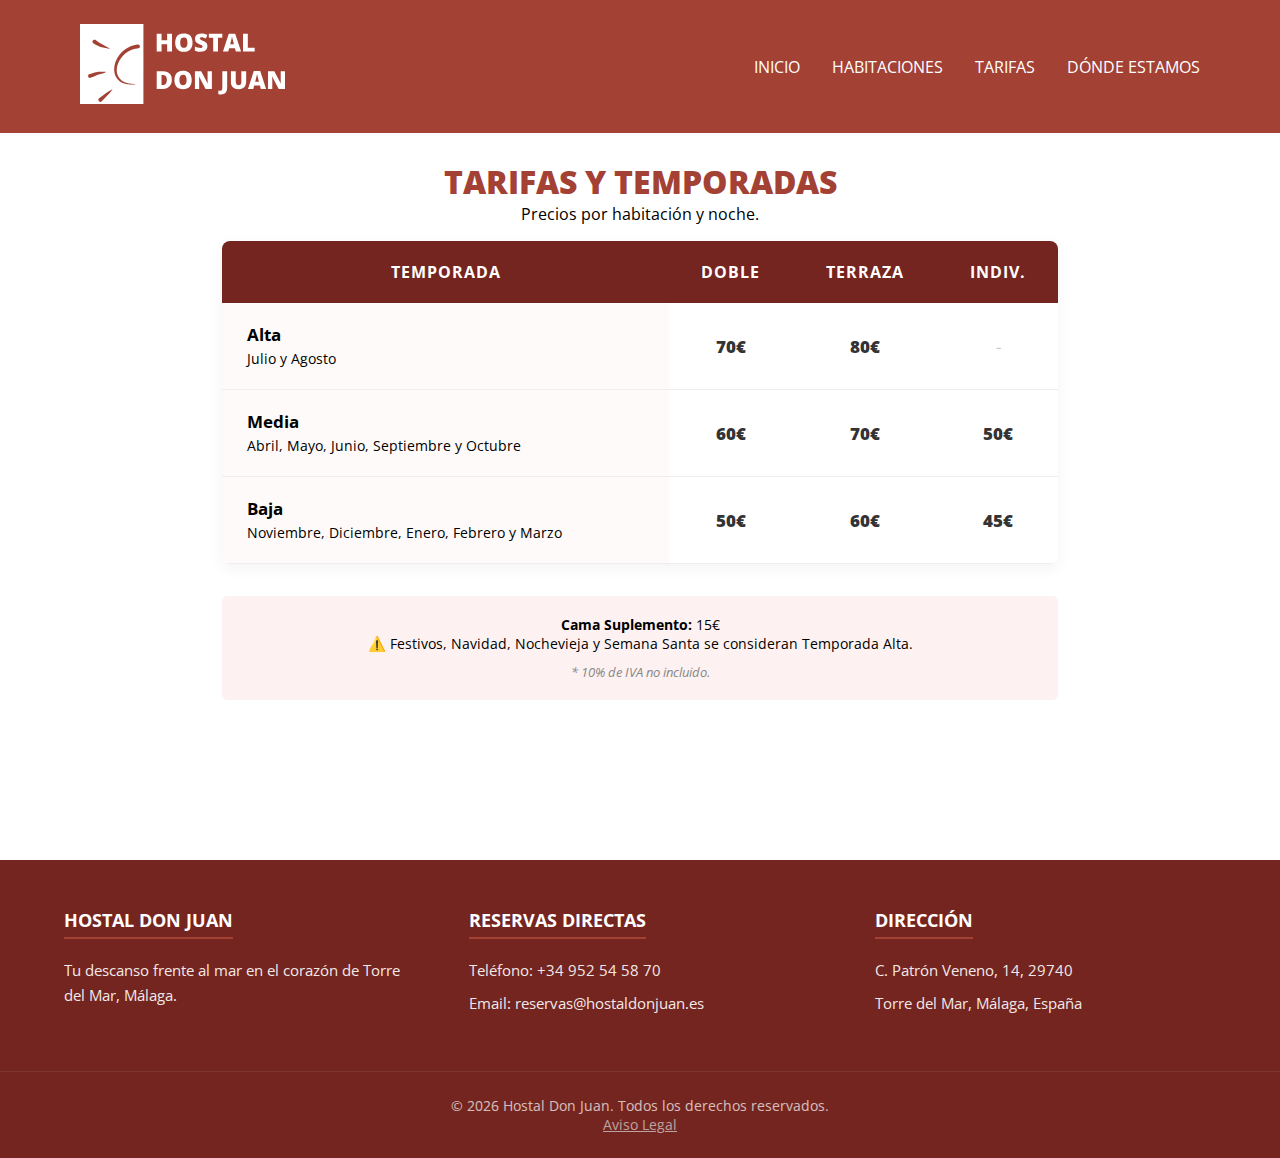
<file: tarifas.html>
<!DOCTYPE html>
<html lang="es">
<head>
    <meta charset="UTF-8">
    <meta name="viewport" content="width=device-width, initial-scale=1.0">
    <title>Hostal Don Juan - Tarifas</title>
    <meta name="description" content="Consulta las tarifas de temporada del Hostal Don Juan. Encuentra alojamiento económico y de calidad en Torre del Mar. Sin comisiones por reserva directa.">
    <link rel="preconnect" href="https://fonts.googleapis.com">
    <link rel="preconnect" href="https://fonts.gstatic.com" crossorigin>
    <link href="https://fonts.googleapis.com/css2?family=Open+Sans:ital,wght@0,300..800;1,300..800&display=swap" rel="stylesheet">
    <link rel="stylesheet" href="css/style.css">

        <link rel="icon" type="image/svg+xml" href="img/favicon.svg">
</head>
<body>

    <header>
        <a href="index.html"><img src="img/logo-02.svg" alt="Logotipo Hostal Don Juan" class="logo-img"></a>
        

        <input type="checkbox" id="btn-menu">
        
        <label for="btn-menu" class="burger">
            <div class="line line1"></div>
            <div class="line line2"></div>
            <div class="line line3"></div>
        </label>

        <nav class="menu">
            <ul>
                <li><a href="index.html">Inicio</a></li>
                <li><a href="habitaciones.html">Habitaciones</a></li>
                <li><a href="tarifas.html">Tarifas</a></li>
                <li><a href="contacto.html">Dónde estamos</a></li>
            </ul>
        </nav>
    </header>

<section class="tarifas-contenedor">
    <h1>Tarifas y Temporadas</h1>
    <p class="intro-tarifas">Precios por habitación y noche.</p>

    <table class="tabla-clasica">
        <thead>
            <tr>
                <th>Temporada</th>
                <th>Doble</th>
                <th>Terraza</th>
                <th>Indiv.</th>
            </tr>
        </thead>
        <tbody>
            <tr>
                <td><strong>Alta</strong><br><small>Julio y Agosto</small></td>
                <td class="precio">70€</td>
                <td class="precio">80€</td>
                <td class="vacio">-</td>
            </tr>
            <tr>
                <td><strong>Media</strong><br><small>Abril, Mayo, Junio, Septiembre y Octubre</small></td>
                <td class="precio">60€</td>
                <td class="precio">70€</td>
                <td class="precio">50€</td>
            </tr>
            <tr>
                <td><strong>Baja</strong><br><small>Noviembre, Diciembre, Enero, Febrero y Marzo</small></td>
                <td class="precio">50€</td>
                <td class="precio">60€</td>
                <td class="precio">45€</td>
            </tr>
        </tbody>
    </table>

    <div class="notas-tarifas">
        <p><strong>Cama Suplemento:</strong> 15€</p>
        <p>⚠️ Festivos, Navidad, Nochevieja y Semana Santa se consideran Temporada Alta.</p>
        <p class="iva-nota">* 10% de IVA no incluido.</p>
    </div>
</section>

    <footer>
        <div class="footer-container">
            <div class="footer-bloque">
                <h4>Hostal Don Juan</h4>
                <p>Tu descanso frente al mar en el corazón de Torre del Mar, Málaga.</p>
            </div>

            <div class="footer-bloque">
                <h4>Reservas Directas</h4>
                <p>Teléfono: +34 952 54 58 70</p>
                <p>Email: reservas@hostaldonjuan.es</p>
            </div>

            <div class="footer-bloque">
                <h4>Dirección</h4>
                <p>C. Patrón Veneno, 14, 29740</p>
                <p>Torre del Mar, Málaga, España</p>
            </div>
        </div>
        
<div class="footer-bottom">
        <p>&copy; 2026 Hostal Don Juan. Todos los derechos reservados.</p>
        <div class="legal-links">
            <a href="legal.html">Aviso Legal</a>
        </div>
    </div>
    </footer>

</body>
</html>
</file>
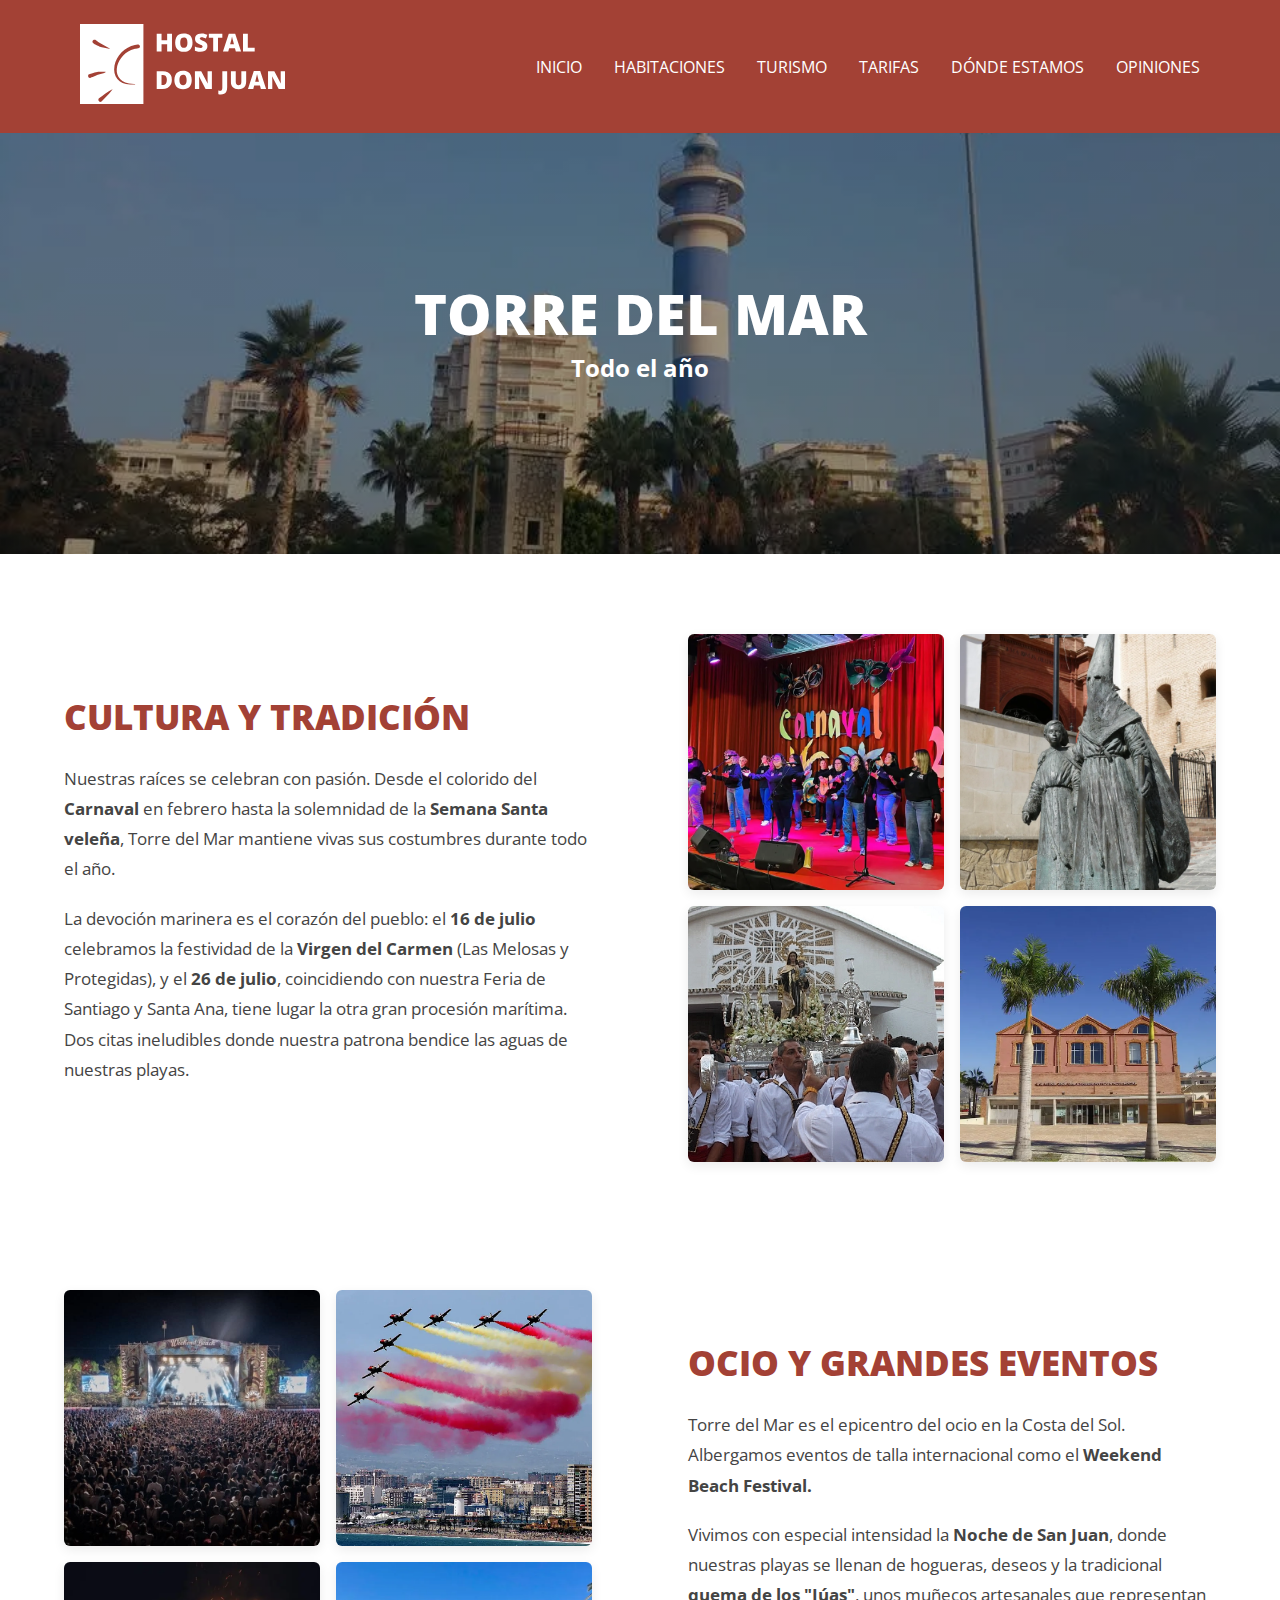
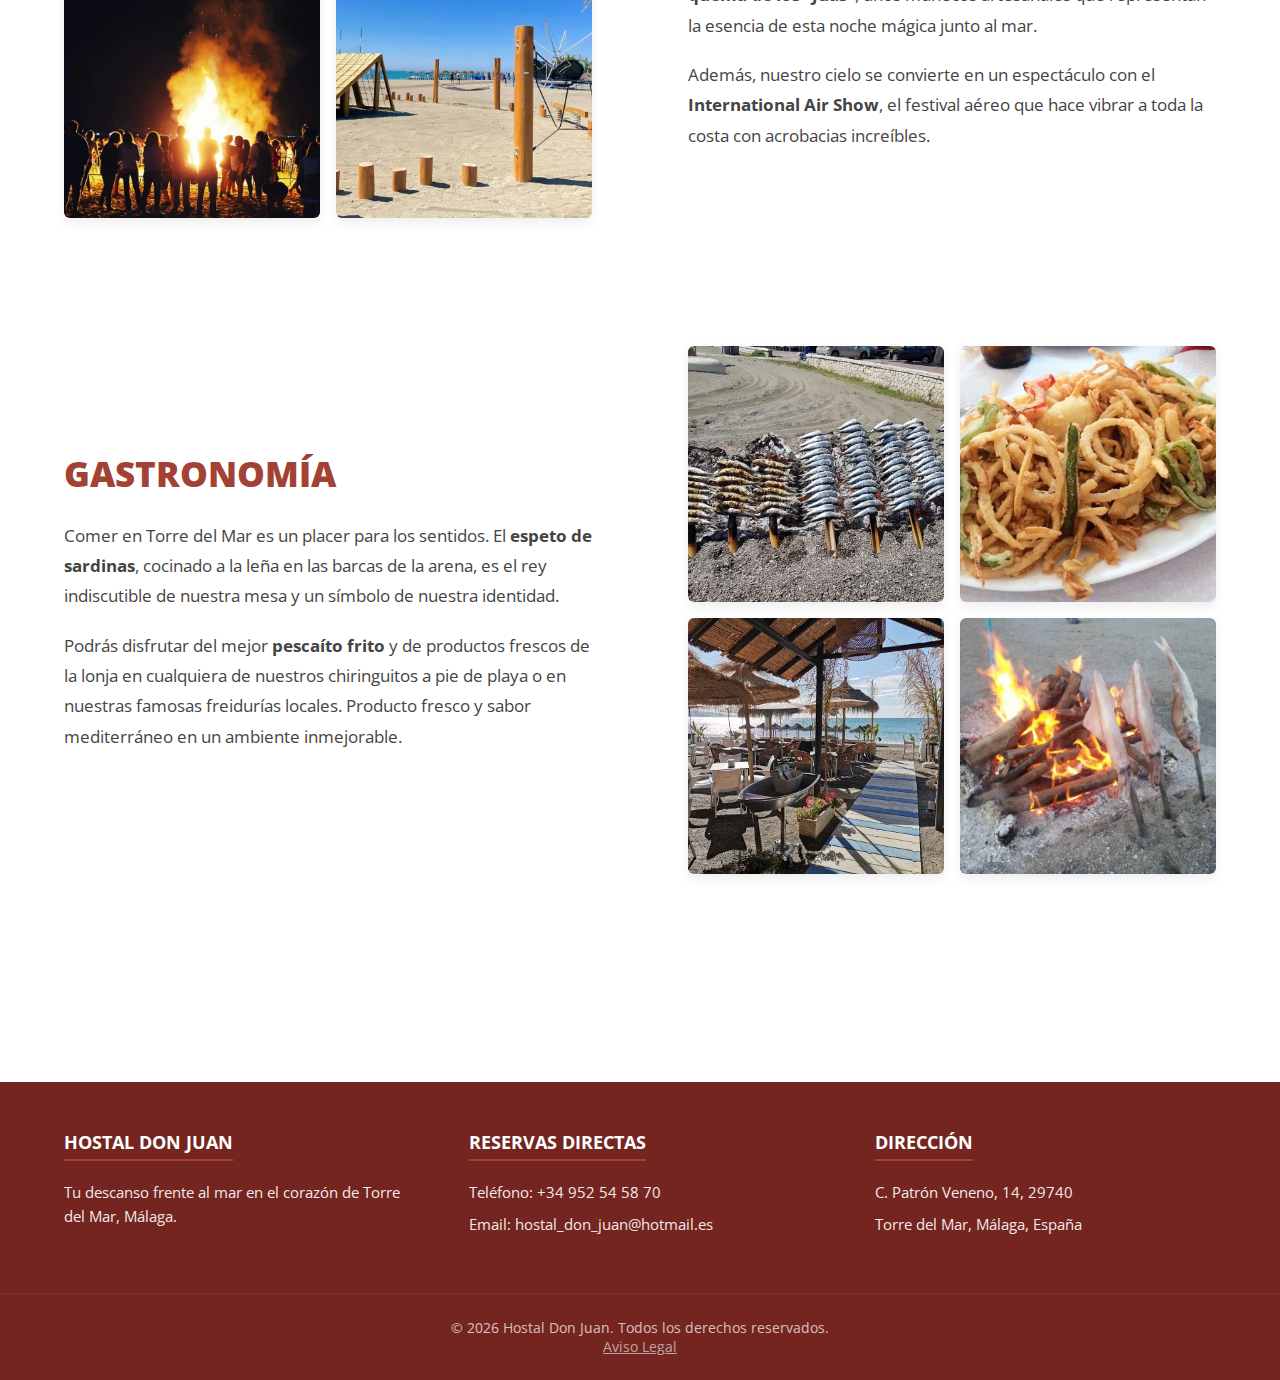
<file: turismo.html>
<!DOCTYPE html>
<html lang="es">
<head>
    <meta charset="UTF-8">
    <meta name="viewport" content="width=device-width, initial-scale=1.0">
    <title>Hostal Don Juan - Turismo</title>
    <meta name="description" content="Información legal, política de privacidad y condiciones de uso del sitio web oficial del Hostal Don Juan en Torre del Mar, Málaga.">
    <link rel="canonical" href="https://www.hostaldonjuantorredelmar.es/legal.html" />
    <link rel="preconnect" href="https://fonts.googleapis.com">
    <link rel="preconnect" href="https://fonts.gstatic.com" crossorigin>
    <link href="https://fonts.googleapis.com/css2?family=Open+Sans:ital,wght@0,300..800;1,300..800&display=swap" rel="stylesheet">
    <link rel="stylesheet" href="css/style.css">
        <link rel="icon" type="image/svg+xml" href="img/favicon.svg">
</head>
<body>

    <header>
        <a href="index.html"><img src="img/logo-02.svg" alt="Logotipo Hostal Don Juan" class="logo-img"></a>
        

        <input type="checkbox" id="btn-menu">
        
        <label for="btn-menu" class="burger">
            <div class="line line1"></div>
            <div class="line line2"></div>
            <div class="line line3"></div>
        </label>

        <nav class="menu">
            <ul>
                <li><a href="index.html">Inicio</a></li>
                <li><a href="habitaciones.html">Habitaciones</a></li>
                <li><a href="turismo.html">Turismo</a></li>
                <li><a href="tarifas.html">Tarifas</a></li>
                <li><a href="contacto.html">Dónde estamos</a></li>
                <li><a href="opiniones.html">Opiniones</a></li>
            </ul>
        </nav>
    </header>

<main>
    <section class="inicio" style="background-image: linear-gradient(rgba(0,0,0,0.4), rgba(0,0,0,0.4)), url('img/inicio-04.webp'); height: 50vh;">
        <div class="inicio-texto">
            <h1>Torre del Mar</h1>
            <h2>Todo el año</h2>
        </div>
    </section>

    <section class="seccion-turismo">
        <div class="contenedor-turismo">
            <div class="texto-turismo">
                <h2>Cultura y Tradición</h2>
                <p>Nuestras raíces se celebran con pasión. Desde el colorido del <strong>Carnaval</strong> en febrero hasta la solemnidad de la <strong>Semana Santa veleña</strong>, Torre del Mar mantiene vivas sus costumbres durante todo el año.</p>
                
                <p>La devoción marinera es el corazón del pueblo: el <strong>16 de julio</strong> celebramos la festividad de la <strong>Virgen del Carmen</strong> (Las Melosas y Protegidas), y el <strong>26 de julio</strong>, coincidiendo con nuestra Feria de Santiago y Santa Ana, tiene lugar la otra gran procesión marítima. Dos citas ineludibles donde nuestra patrona bendice las aguas de nuestras playas.</p>
</div>
            <div class="mosaico-turismo">
                <img src="img/carnaval.webp" alt="Carnaval">
                <img src="img/semana-santa.webp" alt="Semana Santa">
                <img src="img/virgen-carmen.webp" alt="Virgen del Carmen">
                <img src="img/tradicion.webp" alt="Cultura local">
            </div>
        </div>

        <div class="contenedor-turismo invertido-turismo">
            <div class="texto-turismo">
                <h2>Ocio y Grandes Eventos</h2>
                <p>Torre del Mar es el epicentro del ocio en la Costa del Sol. Albergamos eventos de talla internacional como el <strong>Weekend Beach Festival.</strong></p>
                <p>Vivimos con especial intensidad la <strong>Noche de San Juan</strong>, donde nuestras playas se llenan de hogueras, deseos y la tradicional <strong>quema de los "Júas"</strong>, unos muñecos artesanales que representan la esencia de esta noche mágica junto al mar.</p>
                <p>Además, nuestro cielo se convierte en un espectáculo con el <strong>International Air Show</strong>, el festival aéreo que hace vibrar a toda la costa con acrobacias increíbles.</p>
            </div>
            <div class="mosaico-turismo">
                <img src="img/weekend.webp" alt="Festival Música">
                <img src="img/aviones.webp" alt="Festival Aéreo">
                <img src="img/san-juan.webp" alt="Ambiente">
                <img src="img/deportes.webp" alt="Deporte playa">
            </div>
        </div>

        <div class="contenedor-turismo">
            <div class="texto-turismo">
                <h2>Gastronomía</h2>
                <p>Comer en Torre del Mar es un placer para los sentidos. El <strong>espeto de sardinas</strong>, cocinado a la leña en las barcas de la arena, es el rey indiscutible de nuestra mesa y un símbolo de nuestra identidad.</p>
                
                <p>Podrás disfrutar del mejor <strong>pescaíto frito</strong> y de productos frescos de la lonja en cualquiera de nuestros chiringuitos a pie de playa o en nuestras famosas freidurías locales. Producto fresco y sabor mediterráneo en un ambiente inmejorable.</p>
            </div>

            <div class="mosaico-turismo">
                <img src="img/espetos.webp" alt="Espeto de sardinas">
                <img src="img/pescaito.webp" alt="Pescaito frito">
                <img src="img/chiringuito.webp" alt="Chiringuito">
                <img src="img/calamar.webp" alt="Calamar espetado">
            </div>
        </div>
    </section>
</main>

    <footer>
    <div class="footer-container">
        <div class="footer-bloque">
            <h4>Hostal Don Juan</h4>
            <p>Tu descanso frente al mar en el corazón de Torre del Mar, Málaga.</p>
        </div>

        <div class="footer-bloque">
            <h4>Reservas Directas</h4>
            <p>Teléfono: +34 952 54 58 70</p>
            <p>Email: hostal_don_juan@hotmail.es</p>
        </div>

        <div class="footer-bloque">
            <h4>Dirección</h4>
            <p>C. Patrón Veneno, 14, 29740</p>
            <p>Torre del Mar, Málaga, España</p>
        </div>
    </div>
    
<div class="footer-bottom">
        <p>&copy; 2026 Hostal Don Juan. Todos los derechos reservados.</p>
        <div class="legal-links">
            <a href="legal.html">Aviso Legal</a>
        </div>
    </div>
</footer>

</body>
</html>
</file>
<file: css/style.css>
* {
    margin: 0;
    padding: 0;
    box-sizing: border-box;
}

body {
    font-family: 'Open Sans', sans-serif;
    overflow-x: hidden;
}

header {
    background-color: #A34135;
    padding: 1.5rem;
    display: flex;
    position: fixed;
    width: 100%;
    top: 0;
    left: 0;
    justify-content: space-between;
    align-items: center;
    z-index: 1000;
}

#btn-menu {
    display: none;
}


/* --- BURGER --- */
.burger {
    display: flex;
    flex-direction: column;
    justify-content: center;
    align-items: center;
    gap: 0.375rem;
    width: 3.5rem;
    height: 3.5rem;
    border-radius: 50%;
    border: 0.18rem solid white;
    cursor: pointer;
}

.line {
    height: 0.18rem;
    width: 1.56rem;
    background-color: white;
    transition: all 0.4s ease;
    transform-origin: center;
}

#btn-menu:checked ~ .burger .line1 { transform: translateY(0.56rem) rotate(45deg); }
#btn-menu:checked ~ .burger .line2 { opacity: 0; transform: scale(0); }
#btn-menu:checked ~ .burger .line3 { transform: translateY(-0.56rem) rotate(-45deg); }

/* --- MENU MÓVIL --- */
.menu {
    display: none;
    position: absolute;
    top: 100%;
    left: 0;
    width: 100vw;
    height: 100vh;
    background-color: #75251F;
}

#btn-menu:checked ~ .menu {
    display: flex;
    justify-content: center;
}

.menu ul {
    list-style: none;
    text-align: center;
}

.menu li { margin: 2rem 0; }

.menu a {
    color: white;
    text-decoration: none;
    text-transform: uppercase;
    font-size: 1.8rem;
    transition: 0.3s;
}

.menu a:hover{
    font-weight: 700;
}

/* --- CONTENIDO PRINCIPAL --- */
main {
    margin-top: 6.5rem;
}

.contacto-ubicacion {
    padding: 1rem; /* Espacio por los lados en móvil */
}

.contenedor-grid {
    display: grid;
    grid-template-columns: 100%;
    gap: 2rem;
}

.info-reservas h1 {
    color: #A34135;
    margin-bottom: 1rem;
    font-size: 1.8rem;
    text-transform: uppercase;
    margin-top: 1rem;
    font-weight: 800;
}

.direccion {
    margin-bottom: 1.5rem;
    color: #555;
    font-style: italic;
    line-height: 1.5;
}

.bloque-dato {
    margin-bottom: 1.5rem;
    padding-bottom: 1rem;
    border-bottom: 0.06rem solid #eee;
}

.numero, .email {
    font-size: 1.3rem;
    font-weight: 800;
    color: #75251F;
    word-break: break-all; /* Evita que el mail rompa el diseño en móviles pequeños */
}

/* --- MAPA --- */
.mapa {
    width: 100%;
    height: 20rem;
    border-radius: 0.5rem;
    overflow: hidden;
    box-shadow: 0 0.25rem 0.6rem rgba(0,0,0,0.1);
}

.mapa iframe {
    width: 100%;
    height: 100%;
    border: none;
}

footer {
    background-color: #75251F;
    color: white;
    padding: 3rem 0 1.5rem 0;
}

.footer-container {
    display: grid;
    grid-template-columns: 1fr;
    gap: 4rem;
    padding: 0 1.5rem;
    max-width: 75rem;
    margin: 0 auto;
}

.footer-bloque h4 {
    text-transform: uppercase;
    margin-bottom: 1.2rem;
    font-size: 1.1rem;
    border-bottom: 0.125rem solid #A34135;
    display: inline-block;
    padding-bottom: 0.3rem;
    color: white;
}

.footer-bloque p {
    font-size: 0.95rem;
    line-height: 1.6;
    margin-bottom: 0.5rem;
    opacity: 0.9;
    color: white;
}

.footer-bottom {
    text-align: center;
    margin-top: 3rem;
    padding: 1.5rem 1rem 0 1rem;
    border-top: 0.06rem solid rgba(255, 255, 255, 0.1);
    font-size: 0.85rem;
    opacity: 0.7;
}

header img{
    height: 3.5rem;
}

.inicio{
height: 80vh;
    background: linear-gradient(rgba(0,0,0,0.4), rgba(0,0,0,0.4)), url('../img/inicio-02.webp');
    background-size: cover;
    background-position: center;
    display: flex;
    justify-content: center;
    align-items: center;
    text-align: center;
    color: white;
}

.inicio h1 {
    font-size: 3.5rem; 
    text-transform: uppercase;
    font-weight:800; }

.btn-rojo {
    display: inline-block;
    padding: 1rem 2rem;
    background-color: #A34135;
    color: white;
    text-decoration: none;
    border-radius: 0.3rem;
    margin-top: 1.5rem;
    font-weight: 700;
}

.galeria {
    padding: 5rem 1.5rem;
    max-width: 75rem;
    margin: 0 auto;
}

.contenedor-galeria {
    display: grid;
    grid-template-columns: 100%;
    gap: 3rem;
    align-items: center;
    width: 100%; /* Asegura que no use vw */
    max-width: 75rem;
    margin: 0 auto;
            padding-bottom: 2rem;
        margin-bottom: 2rem;
        border-bottom: 2px solid #dadada;
}

.galeria-texto h2 {
    color: #A34135;
    font-size: 2rem;
    margin-bottom: 1.5rem;
    text-transform: uppercase;
    position: relative;
}
.galeria-texto p {
    font-size: 1.1rem;
    color: #444;
    line-height: 1.8;
    margin-bottom: 1.2rem;
}
.btn-saber-mas {
    display: inline-block;
    padding: 0.8rem 1.8rem;
    border: 0.125rem solid #A34135;
    color: #A34135;
    text-decoration: none;
    font-weight: 700;
    text-transform: uppercase;
    transition: all 0.3s ease;
    margin-top: 1rem;
}

.btn-saber-mas:hover {
    background-color: #A34135;
    color: white;
}

/* --- CARRUSEL DINÁMICO --- */
.galeria-carrusel , .galeria-carrusel-2 {
    width: 100%;
    height: 22rem;
    border-radius: 0.5rem;
    overflow: hidden;
    box-shadow: 0 1.2rem 2.5rem rgba(0,0,0,0.1);
}

.carrusel-track {
    display: flex;
    width: 600%;
    height: 100%;
    animation: rueda-continua 15s infinite;
}
.carrusel-track img {
    width: 16.666%;
    height: 100%;
    object-fit: cover;
}

@keyframes rueda-continua {
    0%, 15% { transform: translateX(0); }
    18%, 33% { transform: translateX(-16.666%); }
    36%, 51% { transform: translateX(-33.333%); }
    54%, 69% { transform: translateX(-50%); }
    72%, 87% { transform: translateX(-66.666%); }
    90%, 99.99% { transform: translateX(-83.333%); }
    100% { transform: translateX(0); }
}

/* --- TARIFAS: DISEÑO BASE (MÓVIL) --- */
.tarifas-contenedor {
    padding: 7rem 1rem;
    max-width: 100%;
    margin: 0 auto;
}

.tabla-clasica {
    width: 100%;
    border-collapse: collapse;
    table-layout: fixed; /* Obligatorio para que no desborde en móvil */
    background: white;
    border-radius: 8px;
    overflow: hidden;
    box-shadow: 0 4px 15px rgba(0,0,0,0.05);
    margin-top: 1rem;
}

.tabla-clasica th {
    background-color: #75251F;
    color: white;
    padding: 10px 4px;
    font-size: 0.75rem;
    text-transform: uppercase;
}

.tabla-clasica td {
    padding: 12px 4px;
    border-bottom: 1px solid #eee;
    text-align: center;
    font-size: 0.85rem;
    word-wrap: break-word;
}

.tabla-clasica td:first-child {
    text-align: left;
    padding-left: 8px;
    width: 35%; /* Más espacio para el nombre de la temporada */
    background-color: #fdfaf9;
}

.precio {
    font-weight: 800;
    color: #333;
    font-size: 1rem;
}

.vacio {
    color: #ccc;
}

.notas-tarifas {
    margin-top: 2rem;
    padding: 1.2rem;
    background-color: #fdf2f1;
    border-radius: 5px;
    font-size: 0.9rem;
}

.iva-nota {
    display: block;
    margin-top: 10px;
    font-style: italic;
    color: #888;
    font-size: 0.8rem;
}

.tarifas-contenedor h1{
    text-align: center;
    text-transform: uppercase;
    color: #A34135;
    font-weight: 800;
}
.tarifas-contenedor p{
    text-align: center;
}


/* --- SERVICIOS COMUNES --- */
.servicios-generales {
    padding: 6rem 1rem 2.5rem;
    text-align: center;
        border-bottom: 2px solid #eee;
    }

.comunes-grid {
    display: grid;
    grid-template-columns: 1fr 1fr; /* 2 columnas en móvil */
    gap: 0.8rem;
    margin-top: 2rem;
}

.item-comun {
    background: white;
    padding: 0.7rem;
    font-size: 0.85rem;
    border: 1px solid #eee;
    border-radius: 4px;
    text-align: left;
}

/* --- SECCIÓN HABITACIÓN --- */
.seccion-habitacion {
    padding: 3rem 1rem;
    border-bottom: 1px solid #eee;
}

.habitacion-texto h2 {
    color: #A34135;
    margin-bottom: 1rem;
}

.mosaico-habitacion {
    display: grid;
    grid-template-columns: repeat(2, 1fr); /* 3 fotos por fila en móvil */
    gap: 1rem;
    margin: 1.5rem 0;
    border-bottom: 2px solid #eee;
    padding-bottom: 2.5rem;

}

.mosaico-habitacion img {
    width: 100%;
    height: 100%;
    aspect-ratio: 1 / 1;
    object-fit: cover;
    border-radius: 3px;
    cursor: pointer;
}
.btn-reserva-principal {
    display: inline-block;
    background-color: #B24C3D; /* Tu rojo teja */
    color: white;
    padding: 1.2rem 2.5rem;
    margin-top: 2rem;
    text-decoration: none;
    font-weight: 800;
    border-radius: 50px; /* Bordes redondeados estilo moderno */
    letter-spacing: 1px;
    transition: all 0.3s ease;
}

.btn-reserva-principal:hover {
    background-color: #75251F;
    transform: scale(1.05);
}

/* --- NUEVO VISOR CON SWIPE (LIGHTBOX) --- */
.visor-overlay {
    display: none;
    position: fixed;
    top: 0; left: 0;
    width: 100%; height: 100%;
    background: rgba(0,0,0,0.95);
    z-index: 2000;
    justify-content: center;
    align-items: center;
}

.swiper-visor {
    width: 100%;
    height: 100%;
}

.swiper-visor .swiper-slide {
    display: flex;
    justify-content: center;
    align-items: center;
}

.swiper-visor img {
    max-width: 90%;
    max-height: 80%;
    border: 2px solid white;
    object-fit: contain;
}

.cerrar-visor {
    position: absolute;
    top: 20px;
    right: 30px;
    color: white;
    font-size: 40px;
    cursor: pointer;
    z-index: 2100;
}

/* Flechas solo para PC en el visor */
.swiper-button-next, .swiper-button-prev {
    color: white !important;
}

.btn-directo {
    display: block;
    background: #75251F;
    color: white;
    text-align: center;
    padding: 1rem;
    text-decoration: none;
    font-weight: bold;
    border-radius: 4px;
}

.servicios-generales h1{
       color: #A34135;
       text-transform: uppercase;
       font-weight: 800;

}

.pagina-legal {
    padding: 8rem 1.5rem 4rem; /* Espacio para el header fijo */
    max-width: 800px;
    margin: 0 auto;
}

.contenedor-legal h1 {
    color: #75251F;
    margin-bottom: 2rem;
    font-weight: 800;
    text-transform: uppercase;
}

.contenedor-legal h2 {
    color: #A34135;
    margin-top: 2.5rem;
    border-bottom: 1px solid #eee;
    padding-bottom: 0.5rem;
}

.contenedor-legal p {
    line-height: 1.8;
    color: #444;
    margin-bottom: 1rem;
}

.introduccion {
    font-style: italic;
    color: #777;
}

.footer-bottom a {
    color: #dadada;
}

/* --- SECCIÓN TURISMO REFORZADA --- */
.seccion-turismo {
    padding: 5rem 1.5rem;
    max-width: 75rem;
    margin: 0 auto;
}

.contenedor-turismo {
    display: flex;
    flex-direction: column;
    gap: 3rem;
    margin-bottom: 8rem; /* Más espacio entre los 3 bloques principales */
}

.texto-turismo h2 {
    color: #A34135;
    font-size: 2.2rem;
    text-transform: uppercase;
    margin-bottom: 1.5rem;
    font-weight: 800;
}

.texto-turismo p {
    line-height: 1.8;
    color: #444;
    margin-bottom: 1.2rem;
    font-size: 1.05rem;
}

/* Rejilla de fotos 2x2 */
.mosaico-turismo {
    display: grid;
    grid-template-columns: repeat(2, 1fr);
    gap: 1rem;
}

.mosaico-turismo img {
    width: 100%;
    aspect-ratio: 1 / 1; /* Fotos cuadradas para que la rejilla sea perfecta */
    object-fit: cover;
    border-radius: 6px;
    box-shadow: 0 4px 12px rgba(0,0,0,0.08);
    transition: transform 0.3s ease;
}

.mosaico-turismo img:hover {
    transform: scale(1.02);
}


/* --- PÁGINA OPINIONES --- */

.inicio-plano {
    height: 25vh; /* Un poco más corta que la de habitaciones al no tener foto */
    display: flex;
    align-items: center;
    justify-content: center;
    text-align: center;
    padding: 0 1.5rem;
    color: white;
}

.inicio-plano h1 {
    text-transform: uppercase;
    font-weight: 800;
    margin-bottom: 0.5rem;
    color: #A34135;
}

.inicio-plano p {
    font-size: 1.1rem;
    color: black;
}
.seccion-opiniones {
    padding: 2rem;
    max-width: 75rem;
    margin: 0 auto;
}

.contenedor-opiniones {
    display: grid;
    grid-template-columns: repeat(auto-fit, minmax(300px, 1fr));
    gap: 2rem;
}

.tarjeta-opinion {
    background: #fdf2f1; /* Un tono rosado muy suave como el que usas */
    padding: 2rem;
    border-radius: 10px;
    border-left: 5px solid #A34135;
    box-shadow: 0 4px 10px rgba(0,0,0,0.05);
}

.estrellas {
    color: #f1c40f; /* Color oro para las estrellas */
    margin-bottom: 1rem;
    font-size: 1.2rem;
}

.tarjeta-opinion p {
    font-style: italic;
    color: #444;
    line-height: 1.6;
    margin-bottom: 1.5rem;
}

.autor {
    font-weight: 800;
    color: #75251F;
    display: block;
    text-align: right;
}

.cta-opiniones {
    text-align: center;
    margin-top: 5rem;
    padding: 3rem;
    background: white;
    border: 2px dashed #A34135;
    border-radius: 10px;
}
.galeria-contacto {
    width: 100%;
    padding: 1.5rem;
    box-sizing: border-box;
}

.mosaico-grid {
    display: grid;
    grid-template-columns: 1fr; /* Una sola columna en móvil */
    gap: 15px; /* Espacio entre las fotos */
}

.mosaico-grid img {
    width: 100%;
    height: 250px; /* Altura fija para uniformidad */
    object-fit: cover; /* Evita que se deformen */
    border-radius: 8px;
    box-shadow: 0 4px 10px rgba(0,0,0,0.1);
}


/* -----------------------------
---------------------------------
---------------- PC -------------
---------------------------------
------------------------------- */

@media (min-width: 48rem) {
    header { padding: 1.5rem 5rem; }

    .burger { display: none; }

    .menu {
        display: block;
        position: static;
        width: auto;
        height: auto;
        background-color: transparent;
    }

    .menu ul { display: flex; gap: 2rem; }
    .menu li { margin: 0; }
    .menu a { font-size: 1rem; }

    .contacto-ubicacion {
        padding: 5rem;
        max-width: 80rem;
        margin: 0 auto;
    }

    .contenedor-grid {
        grid-template-columns: 1fr 1fr;
        gap: 4rem;
    }

    .mapa { height: 30rem; }
    .footer-container {
        grid-template-columns: repeat(3, 1fr);
        text-align: left;
    }
.contenedor-galeria {
        grid-template-columns: 1fr 1fr; /* Cambiado de 50% 50% para evitar el desborde */
        gap: 5rem;
        padding-bottom: 2rem;
        margin-bottom: 2rem;
        border-bottom: 2px solid #dadada;
        width: 100%;
    }

    /* --- NUEVO: Invertir orden en la segunda sección --- */
    /* Seleccionamos la segunda sección de galería en el HTML */
    .galeria .contenedor-galeria:nth-of-type(2) .galeria-carrusel {
        grid-column: 1; /* Imagen a la izquierda */
        grid-row: 1;
    }

    .galeria .contenedor-galeria:nth-of-type(2) .galeria-texto {
        grid-column: 2; /* Texto a la derecha */
        grid-row: 1;
    }
    .galeria-carrusel {
        height: 32rem;
    }

    .galeria-texto {
        padding-right: 2rem;
    }

header img{
    height: 5rem;
}
.tarifas-contenedor {
        padding: 10rem 2rem;
        max-width: 900px; /* Centramos y limitamos el ancho en PC */
    }

    .tabla-clasica {
        table-layout: auto; /* Devolvemos el control natural del ancho */
    }

    .tabla-clasica th {
        padding: 20px;
        font-size: 1rem;
        letter-spacing: 1px;
    }

    .tabla-clasica td {
        padding: 20px;
        font-size: 1.05rem;
    }

    .tabla-clasica td:first-child {
        padding-left: 25px;
        width: auto; /* Quitamos el límite del 35% */
    }

    .precio {
        font-size: 1.4rem;
    }

    .notes-tarifas {
        margin-top: 3rem;
        padding: 2rem;
        font-size: 1rem;
    }


    .seccion-habitacion {
        max-width: 1000px;
        margin: 0 auto;
        padding: 1rem;

    }

    .mosaico-habitacion {
        grid-template-columns: repeat(3, 1fr);
        gap: 1rem;
    }

    .mosaico-habitacion img {
        height: 100%;
        aspect-ratio: 1 / 1;
        object-fit: cover;
        transition: transform 0.3s;
    }

    .mosaico-habitacion img:hover {
        transform: scale(1.05);
        cursor: pointer;
    }
.pagina-legal {
        padding-top: 10rem;
    }
 .contenedor-turismo {
        display: grid;
        grid-template-columns: 1fr 1fr;
        align-items: center;
        gap: 6rem;
    }

    /* Solo el segundo bloque (Ocio) se invierte */
    .invertido-turismo {
        direction: rtl;
    }

    .invertido-turismo .texto-turismo, 
    .invertido-turismo .mosaico-turismo {
        direction: ltr;
    }
.galeria-contacto {
        max-width: 1200px;
        margin: 3rem auto;
        padding: 0 1.5rem;
    }

    .mosaico-grid {
        grid-template-columns: repeat(4, 1fr); /* Tres columnas iguales */
    }

    .mosaico-grid img {
        height: 300px; /* Un poco más de altura en pantallas grandes */
        transition: transform 0.3s ease;
    }

    .mosaico-grid img:hover {
        transform: translateY(-5px);
    }


    
}
</file>
